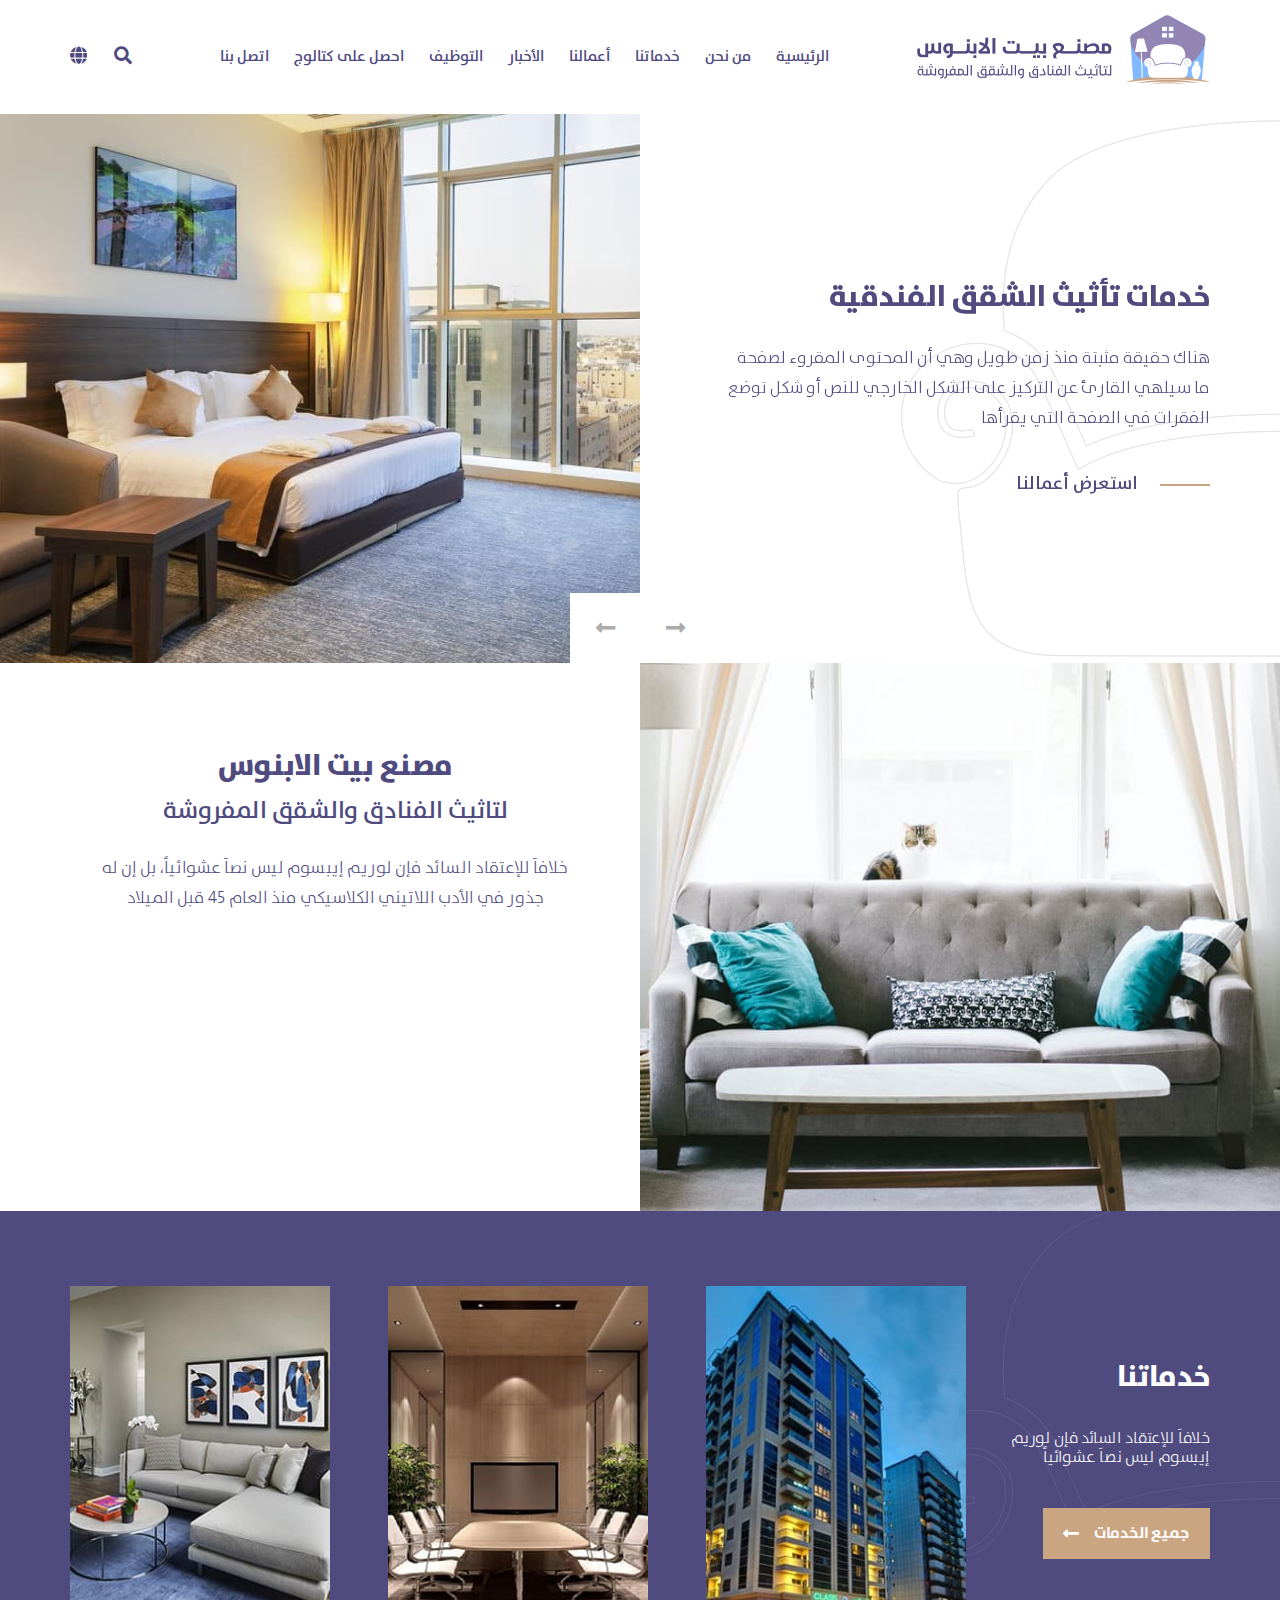
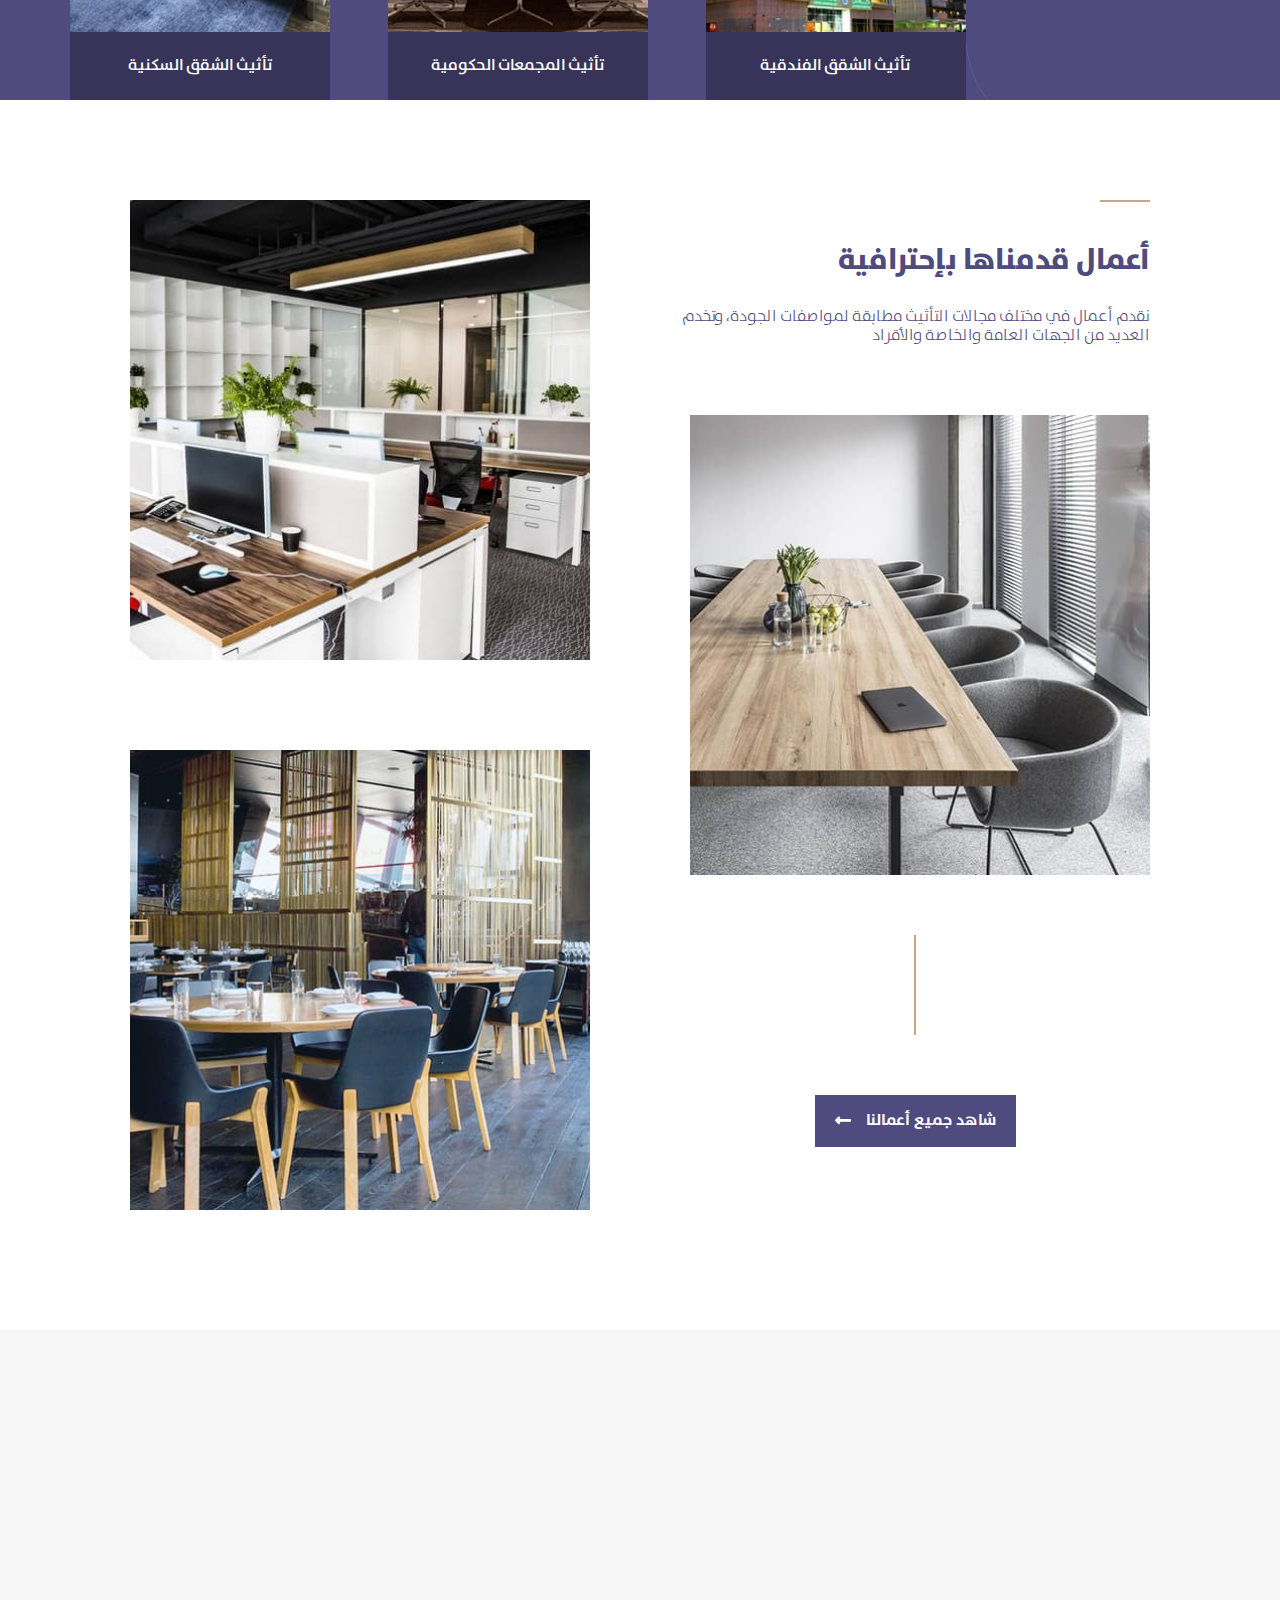
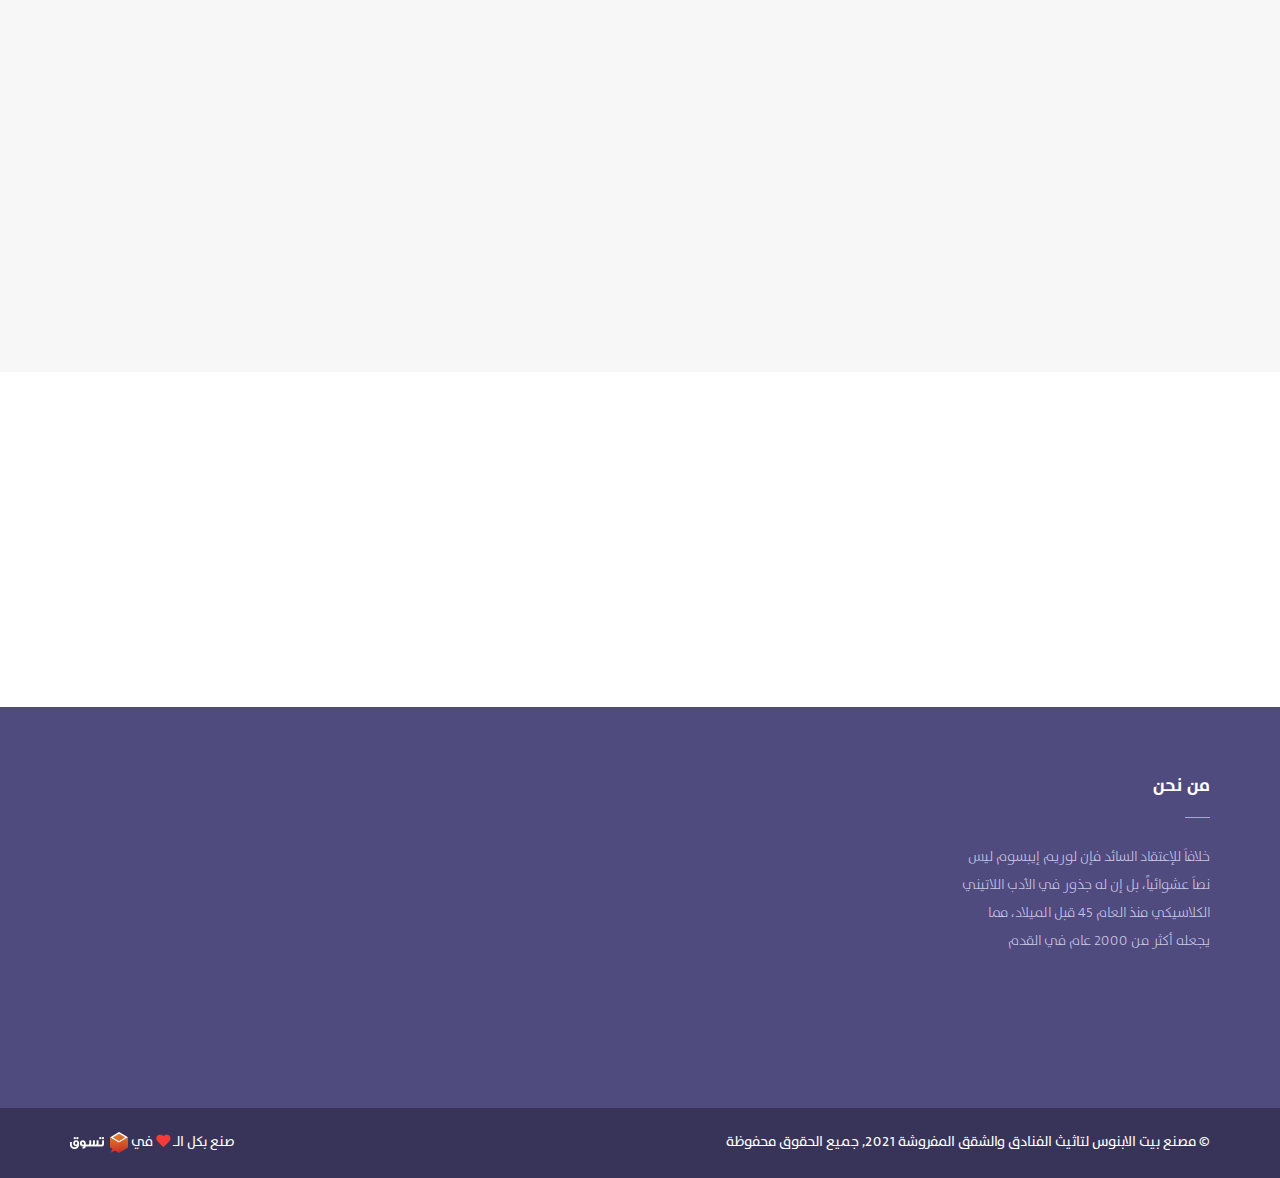
<file: index.html>
<!DOCTYPE html>
<html lang="ar" dir="rtl">
  <head>
    <meta charset="UTF-8" />
    <meta name="viewport" content="width=device-width, initial-scale=1.0" />
    <link rel="stylesheet" href="./css/vendor/all.min.css" />
    <link rel="stylesheet" href="./css/vendor/linear.css" />
    <link rel="stylesheet" href="./css/vendor/bootstrap.min.css" />
    <link rel="stylesheet" href="./css/vendor/bootstrap-rtl.min.css" />
    <link rel="stylesheet" href="./css/vendor/aos.css" />
    <link rel="stylesheet" href="./css/vendor/swiper-bundle.css" />
    <link rel="stylesheet" href="./css/main.css" />
    <link rel="shortcut icon" href="./images/favicon.png" />
    <title>مصنع بيت الابنوس</title>
  </head>

  <body class="overflow">
    <div class="pre-loader">
      <div class="content">
        <div class="wrapper">
          <div class="circle"></div>
          <div class="circle"></div>
          <div class="circle"></div>
          <div class="shadow"></div>
          <div class="shadow"></div>
          <div class="shadow"></div>
        </div>
        <span>جارى التحميل</span>
      </div>
    </div>

    <nav>
      <div class="container">
        <div class="nav-bottom">
          <div class="nav-logo">
            <a href="#"><img src="./images/logo.png" alt=".." /></a>
          </div>
          <div class="nava" id="nava">
            <div class="nava-content">
              <div class="nava-head">
                <div class="nava-close" id="close-nava">
                  <span class="lnr lnr-cross"></span>
                </div>
              </div>
              <ul>
                <li><a href="#"> الرئيسية</a></li>
                <li><a href="#"> من نحن</a></li>
                <li class="top-setting sm-slide slide">
                  <a class="setting-anchor drop">
                    خدماتنا <i class="fas fa-chevron-down down"></i>
                  </a>
                  <ul class="top-dropDown">
                    <li><a href="#">خدمات 1</a></li>
                    <li><a href="#">خدمات 2</a></li>
                    <li><a href="#">خدمات 3</a></li>
                    <li><a href="#">خدمات 4</a></li>
                  </ul>
                </li>
                <li><a href="#"> أعمالنا</a></li>
                <li><a href="#"> الأخبار</a></li>
                <li><a href="#"> التوظيف</a></li>
                <li><a href="#"> احصل على كتالوج </a></li>
                <li><a href="#"> اتصل بنا</a></li>
              </ul>
            </div>
          </div>
          <div class="nav-icons flex-center">
            <div class="nava-btn nav-icon" id="nava-icon">
              <div class="ico-btn">
                <i class="fas fa-bars"></i>
              </div>
            </div>
            <div class="search-btn nav-icon" id="search-btn">
              <div class="ico-btn">
                <i class="fas fa-search"></i>
              </div>
            </div>
            <div class="top-setting nav-lang nav-icon">
              <span class="setting-anchor ico-btn">
                <i class="fas fa-globe"></i>
              </span>
              <ul class="top-dropDown">
                <li>
                  <a href="./index.html" class="drop-link fixall">العربية</a>
                </li>
                <li>
                  <a href="./index-en.html" class="drop-link fixall">
                    English</a
                  >
                </li>
              </ul>
            </div>
          </div>
        </div>
      </div>
    </nav>

    <div class="search-form" id="search-form">
      <div class="close-search" id="close-search">
        <span class="lnr lnr-cross"></span>
      </div>
      <div class="search">
        <div class="search-content">
          <form action="#">
            <div class="input-form">
              <input type="text" placeholder="ابحث عن ما تريد..." />
              <button class="search-btn flex-center">
                <i class="fas fa-search"></i>
              </button>
            </div>
          </form>
        </div>
      </div>
    </div>

    <header>
      <div class="swiper-container">
        <div class="swiper-wrapper">
          <div class="swiper-slide">
            <div class="head">
              <div class="head-content">
                <div class="head-txt">
                  <h2>خدمات تأثيث الشقق الفندقية</h2>
                  <p>
                    هناك حقيقة مثبتة منذ زمن طويل وهي أن المحتوى المقروء لصفحة
                    ما سيلهي القارئ عن التركيز على الشكل الخارجي للنص أو شكل
                    توضع الفقرات في الصفحة التي يقرأها
                  </p>
                  <a href="#">استعرض أعمالنا</a>
                </div>
              </div>
              <div class="head-img">
                <img src="./images/header/header.jpg" alt=".." />
              </div>
            </div>
          </div>
          <div class="swiper-slide">
            <div class="head">
              <div class="head-content">
                <div class="head-txt">
                  <h2>خدمات تأثيث الشقق الفندقية</h2>
                  <p>
                    هناك حقيقة مثبتة منذ زمن طويل وهي أن المحتوى المقروء لصفحة
                    ما سيلهي القارئ عن التركيز على الشكل الخارجي للنص أو شكل
                    توضع الفقرات في الصفحة التي يقرأها
                  </p>
                  <a href="#">استعرض أعمالنا</a>
                </div>
              </div>
              <div class="head-img">
                <img src="./images/banners/1.jpg" alt=".." />
              </div>
            </div>
          </div>
          <div class="swiper-slide">
            <div class="head">
              <div class="head-content">
                <div class="head-txt">
                  <h2>خدمات تأثيث الشقق الفندقية</h2>
                  <p>
                    هناك حقيقة مثبتة منذ زمن طويل وهي أن المحتوى المقروء لصفحة
                    ما سيلهي القارئ عن التركيز على الشكل الخارجي للنص أو شكل
                    توضع الفقرات في الصفحة التي يقرأها
                  </p>
                  <a href="#">استعرض أعمالنا</a>
                </div>
              </div>
              <div class="head-img">
                <img src="./images/header/header.jpg" alt=".." />
              </div>
            </div>
          </div>
          <div class="swiper-slide">
            <div class="head">
              <div class="head-content">
                <div class="head-txt">
                  <h2>خدمات تأثيث الشقق الفندقية</h2>
                  <p>
                    هناك حقيقة مثبتة منذ زمن طويل وهي أن المحتوى المقروء لصفحة
                    ما سيلهي القارئ عن التركيز على الشكل الخارجي للنص أو شكل
                    توضع الفقرات في الصفحة التي يقرأها
                  </p>
                  <a href="#">استعرض أعمالنا</a>
                </div>
              </div>
              <div class="head-img">
                <img src="./images/banners/1.jpg" alt=".." />
              </div>
            </div>
          </div>
        </div>

        <div class="swiper-pagination"></div>

        <div class="swiper-btns">
          <div class="swiper-button-prev"></div>
          <div class="swiper-button-next"></div>
        </div>
      </div>
    </header>

    <section class="about">
      <div class="about-content">
        <div class="about-img">
          <img src="./images/banners/1.jpg" alt=".." />
        </div>
        <div class="about-txt">
          <div class="txt-inside">
            <h1>مصنع بيت الابنوس</h1>
            <h2>لتاثيث الفنادق والشقق المفروشة</h2>
            <p>
              خلافاَ للإعتقاد السائد فإن لوريم إيبسوم ليس نصاَ عشوائياً، بل إن
              له جذور في الأدب اللاتيني الكلاسيكي منذ العام 45 قبل الميلاد
            </p>
            <div class="txt-numbers" id="counter" data-aos="fade-left">
              <div class="number">
                <div class="ico">
                  <i class="fas fa-briefcase"></i>
                </div>
                <div class="num">
                  +<span class="counter-value" data-count="10">0</span>
                </div>
                <div class="head">سنوات الخبرة</div>
              </div>
              <div class="number">
                <div class="ico">
                  <i class="fas fa-chart-line"></i>
                </div>
                <div class="num">
                  +<span class="counter-value" data-count="400">0</span>
                </div>
                <div class="head">مشروعات مكتملة</div>
              </div>
              <div class="number">
                <div class="ico">
                  <i class="fas fa-users"></i>
                </div>
                <div class="num">
                  +<span class="counter-value" data-count="200">0</span>
                </div>
                <div class="head">عملاء راضيين</div>
              </div>
            </div>
          </div>
        </div>
      </div>
    </section>

    <section class="services">
      <div class="container">
        <div class="services-content">
          <div class="head">
            <h3>خدماتنا</h3>
            <p>خلافاَ للإعتقاد السائد فإن لوريم إيبسوم ليس نصاَ عشوائياً</p>
            <a href="#" class="s-btn">جميع الخدمات </a>
          </div>
          <div class="swiper-container-here">
            <div class="services-content swiper-wrapper-here">
              <div class="swiper-slide-here">
                <div class="service">
                  <a href="#">
                    <div class="service-img">
                      <img src="./images/banners/2.jpg" alt=".." />
                      <div class="shadow flex-center">
                        <i class="fas fa-plus-circle"></i>
                      </div>
                    </div>
                    <div class="service-head">
                      <h4>تأثيث الشقق الفندقية</h4>
                    </div>
                  </a>
                </div>
              </div>
              <div class="swiper-slide-here">
                <div class="service">
                  <a href="#">
                    <div class="service-img">
                      <img src="./images/banners/3.jpg" alt=".." />
                      <div class="shadow flex-center">
                        <i class="fas fa-plus-circle"></i>
                      </div>
                    </div>
                    <div class="service-head">
                      <h4>تأثيث المجمعات الحكومية</h4>
                    </div>
                  </a>
                </div>
              </div>
              <div class="swiper-slide-here">
                <div class="service">
                  <a href="#">
                    <div class="service-img">
                      <img src="./images/banners/4.jpg" alt=".." />
                      <div class="shadow flex-center">
                        <i class="fas fa-plus-circle"></i>
                      </div>
                    </div>
                    <div class="service-head">
                      <h4>تأثيث الشقق السكنية</h4>
                    </div>
                  </a>
                </div>
              </div>
            </div>

            <div class="swiper-pagination"></div>
          </div>
        </div>
      </div>
    </section>

    <section class="projects">
      <div class="container">
        <div class="projects-content">
          <div class="projects-head">
            <div class="line1"></div>
            <h3>أعمال قدمناها بإحترافية</h3>
            <p>
              نقدم أعمال في مختلف مجالات التأثيث مطابقة لمواصفات الجودة، وتخدم
              العديد من الجهات العامة والخاصة والأقراد
            </p>
            <div id="moveback">
              <div id="movingProject" class="project swiper-slide-here">
                <a href="#">
                  <img src="./images/banners/5.jpg" alt=".." />
                  <div class="project-txt flex-center">
                    <h4>اسم مشروع تجريبي</h4>
                    <h6>تأثيث المكاتب</h6>
                  </div>
                </a>
              </div>
            </div>
            <div class="line2"></div>
            <a href="#" class="s-btn">شاهد جميع أعمالنا </a>
          </div>
          <div class="swiper-container-here">
            <div class="projects-body swiper-wrapper-here" id="moveProjectHere">
              <div class="project swiper-slide-here">
                <a href="#">
                  <img src="./images/banners/6.jpg" alt=".." />
                  <div class="project-txt flex-center">
                    <h4>اسم مشروع تجريبي</h4>
                    <h6>تأثيث المكاتب</h6>
                  </div>
                </a>
              </div>
              <div class="project swiper-slide-here">
                <a href="#">
                  <img src="./images/banners/7.jpg" alt=".." />
                  <div class="project-txt flex-center">
                    <h4>اسم مشروع تجريبي</h4>
                    <h6>تأثيث المكاتب</h6>
                  </div>
                </a>
              </div>
            </div>

            <div class="swiper-pagination"></div>
          </div>
        </div>
      </div>
    </section>

    <section class="news">
      <div class="container">
        <div class="news-head s-head" data-aos="fade-in">
          <h3>آخر الأخبار</h3>
          <a href="#">عرض المزيد</a>
        </div>
        <div class="swiper-container-here">
          <div class="news-content swiper-wrapper-here">
            <div
              class="news-item swiper-slide-here"
              data-aos="fade-down"
              data-aos-delay="0"
            >
              <div class="news-img">
                <a href="#">
                  <img src="./images/news/1.jpg" alt=".." />
                  <div class="shadow flex-center">
                    <i class="fas fa-plus-circle"></i>
                  </div>
                </a>
              </div>
              <div class="news-body">
                <h3>
                  <a href="#"> لوريم ايبسوم ليس نصا عشوائيا </a>
                </h3>
                <p>
                  خلافاَ للإعتقاد السائد فإن إيبسوم ليس نصاَ عشوائياً، بل إن له
                  جذور في الأدب اللاتيني الكلاسيكي منذ العام 45 قبل الميلاد
                </p>
                <a class="s-btn" href="#">عرض المزيد</a>
              </div>
            </div>
            <div
              class="news-item swiper-slide-here"
              data-aos="fade-down"
              data-aos-delay="300"
            >
              <div class="news-img">
                <a href="#">
                  <img src="./images/news/2.jpg" alt=".." />
                  <div class="shadow flex-center">
                    <i class="fas fa-plus-circle"></i>
                  </div>
                </a>
              </div>
              <div class="news-body">
                <h3>
                  <a href="#"> لوريم ايبسوم ليس نصا عشوائيا </a>
                </h3>
                <p>
                  خلافاَ للإعتقاد السائد فإن إيبسوم ليس نصاَ عشوائياً، بل إن له
                  جذور في الأدب اللاتيني الكلاسيكي منذ العام 45 قبل الميلاد
                </p>
                <a class="s-btn" href="#">عرض المزيد</a>
              </div>
            </div>
            <div
              class="news-item swiper-slide-here"
              data-aos="fade-down"
              data-aos-delay="600"
            >
              <div class="news-img">
                <a href="#">
                  <img src="./images/news/3.jpg" alt=".." />
                  <div class="shadow flex-center">
                    <i class="fas fa-plus-circle"></i>
                  </div>
                </a>
              </div>
              <div class="news-body">
                <h3>
                  <a href="#"> لوريم ايبسوم ليس نصا عشوائيا </a>
                </h3>
                <p>
                  خلافاَ للإعتقاد السائد فإن إيبسوم ليس نصاَ عشوائياً، بل إن له
                  جذور في الأدب اللاتيني الكلاسيكي منذ العام 45 قبل الميلاد
                </p>
                <a class="s-btn" href="#">عرض المزيد</a>
              </div>
            </div>
          </div>

          <div class="swiper-pagination"></div>
        </div>
      </div>
    </section>

    <section class="map">
      <iframe
        src="https://maps.google.com/maps?q=Riyadh&z=15&output=embed"
        width="360"
        height="270"
        frameborder="0"
        style="border: 0"
      ></iframe>
    </section>

    <footer>
      <div class="container">
        <div class="footer-top">
          <div class="footer-logo">
            <div class="head">
              <h4>من نحن</h4>
            </div>
            <p>
              خلافاَ للإعتقاد السائد فإن لوريم إيبسوم ليس نصاَ عشوائياً، بل إن
              له جذور في الأدب اللاتيني الكلاسيكي منذ العام 45 قبل الميلاد، مما
              يجعله أكثر من 2000 عام في القدم
            </p>
          </div>
          <div
            class="info footer-list"
            data-aos="fade-left"
            data-aos-delay="0"
            data-target="#collapse1"
            aria-expanded="false"
            aria-controls="collapse1"
          >
            <div class="head">
              <h4>خدماتنا <span class="lnr lnr-chevron-down"></span></h4>
            </div>
            <ul id="collapse1">
              <div class="s-list">
                <li><a href="#">تأثيث الشقق الفندقية</a></li>
                <li><a href="#">تأثيث المجمعات الحكومية</a></li>
                <li><a href="#">تأثيث الشقق السكنية</a></li>
                <li><a href="#">تأثيث الشاليهات والإستراحات</a></li>
                <li><a href="#">تأثيث المكاتب</a></li>
                <li><a href="#">تأثيث المطاعم</a></li>
              </div>
            </ul>
          </div>
          <div
            class="cust footer-list"
            data-aos="fade-left"
            data-aos-delay="600"
            data-target="#collapse3"
            aria-expanded="false"
            aria-controls="collapse3"
          >
            <div class="head">
              <h4>روابط سريعة <span class="lnr lnr-chevron-down"></span></h4>
            </div>
            <ul id="collapse3">
              <li><a href="#">من نحن</a></li>
              <li><a href="#">الأخبار</a></li>
              <li><a href="#">التوظيف</a></li>
              <li><a href="#">اتصل بنا</a></li>
            </ul>
          </div>
          <div
            class="adds footer-list"
            data-aos="fade-left"
            data-aos-delay="300"
            data-target="#collapse2"
            aria-expanded="false"
            aria-controls="collapse2"
          >
            <div class="head">
              <h4>اضافات <span class="lnr lnr-chevron-down"></span></h4>
            </div>
            <ul id="collapse2">
              <li>
                <a href="tel:0559909054"
                  ><span class="s-title">الجوال : </span>0559909054
                </a>
              </li>
              <li>
                <a href="mailto: info@ebony-house.com">
                  <span class="s-title">البريد الإلكتروني : </span>
                  info@ebony-house.com
                </a>
              </li>
              <li>
                <a href="#"
                  ><span class="s-title">العنوان : </span> الرياض - المملكة
                  العربية السعودية</a
                >
              </li>
              <li>
                <a href="#"><span class="s-title">س.ت : </span> 1010664154</a>
              </li>
              <div class="social flex-center">
                <div class="social-icon whats">
                  <a class="flex-center" href="#">
                    <i class="fab fa-linkedin-in"></i>
                  </a>
                </div>
                <div class="social-icon snap">
                  <a class="flex-center" href="#">
                    <i class="fab fa-snapchat-ghost"></i>
                  </a>
                </div>
                <div class="social-icon insta">
                  <a class="flex-center" href="#">
                    <i class="fab fa-instagram"></i>
                  </a>
                </div>
                <div class="social-icon twitter">
                  <a class="flex-center" href="#">
                    <i class="fab fa-twitter"></i>
                  </a>
                </div>
                <div class="social-icon facebook">
                  <a class="flex-center" href="#">
                    <i class="fab fa-facebook-f"></i>
                  </a>
                </div>
              </div>
            </ul>
          </div>
        </div>
      </div>
      <div class="credit">
        <div class="container">
          <div class="credit-containe">
            <p>
              &copy; مصنع بيت الابنوس لتاثيث الفنادق والشقق المفروشة 2021, جميع
              الحقوق محفوظة
            </p>
            <p>
              صنع بكل الـ <i class="fas fa-heart"></i> في
              <a href="https://tasawk.com.sa/" target="_blank"
                ><img src="./images/icons/footer.png" alt=".."
              /></a>
            </p>
          </div>
        </div>
      </div>
    </footer>

    <div
      id="up"
      class="up flex-center"
      onclick="window.scroll({top: 0,behavior: 'smooth'});"
    >
      <span class="lnr lnr-chevron-up"></span>
    </div>

    <script src="./js/vendor/jquery.min.js"></script>
    <script src="./js/vendor/bootstrap.min.js"></script>
    <script src="./js/vendor/swiper-bundle.js"></script>
    <script src="./js/vendor/aos.js"></script>
    <script src="./js/main.js"></script>
  </body>
</html>
</file>
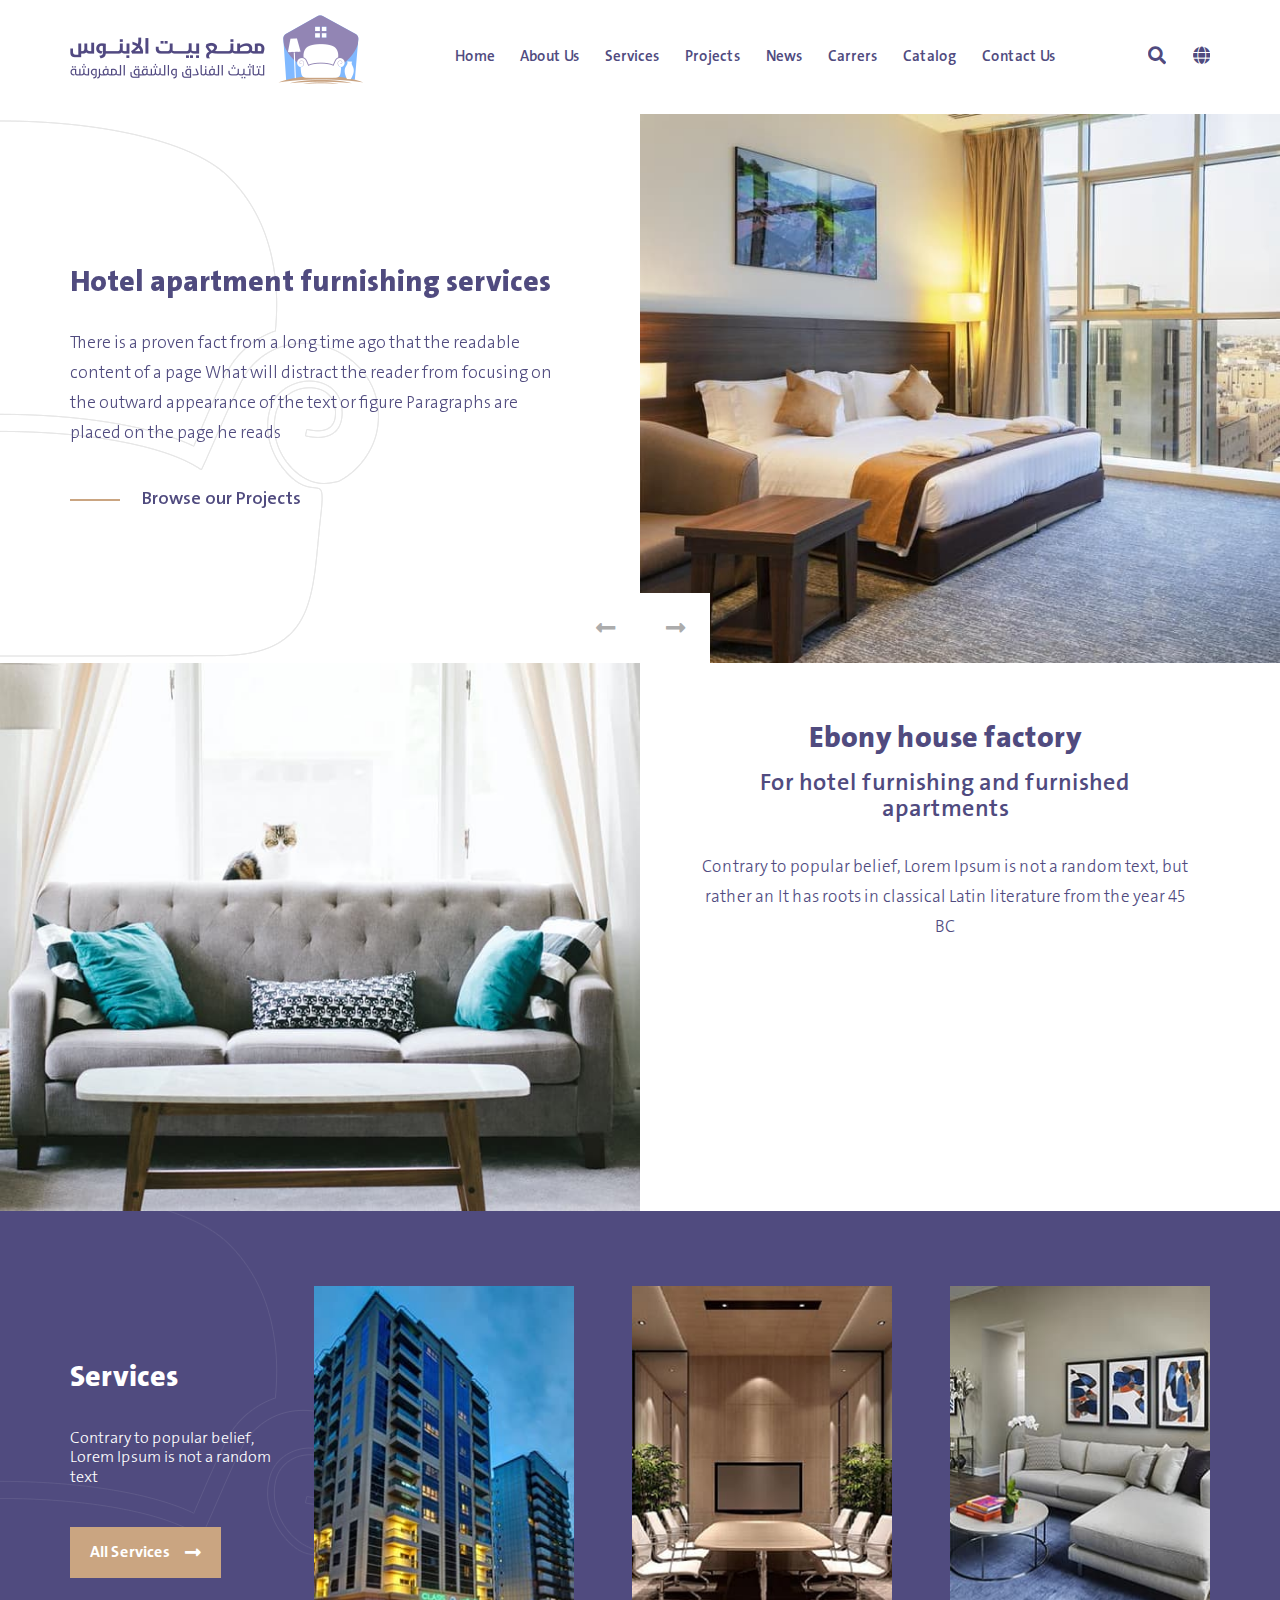
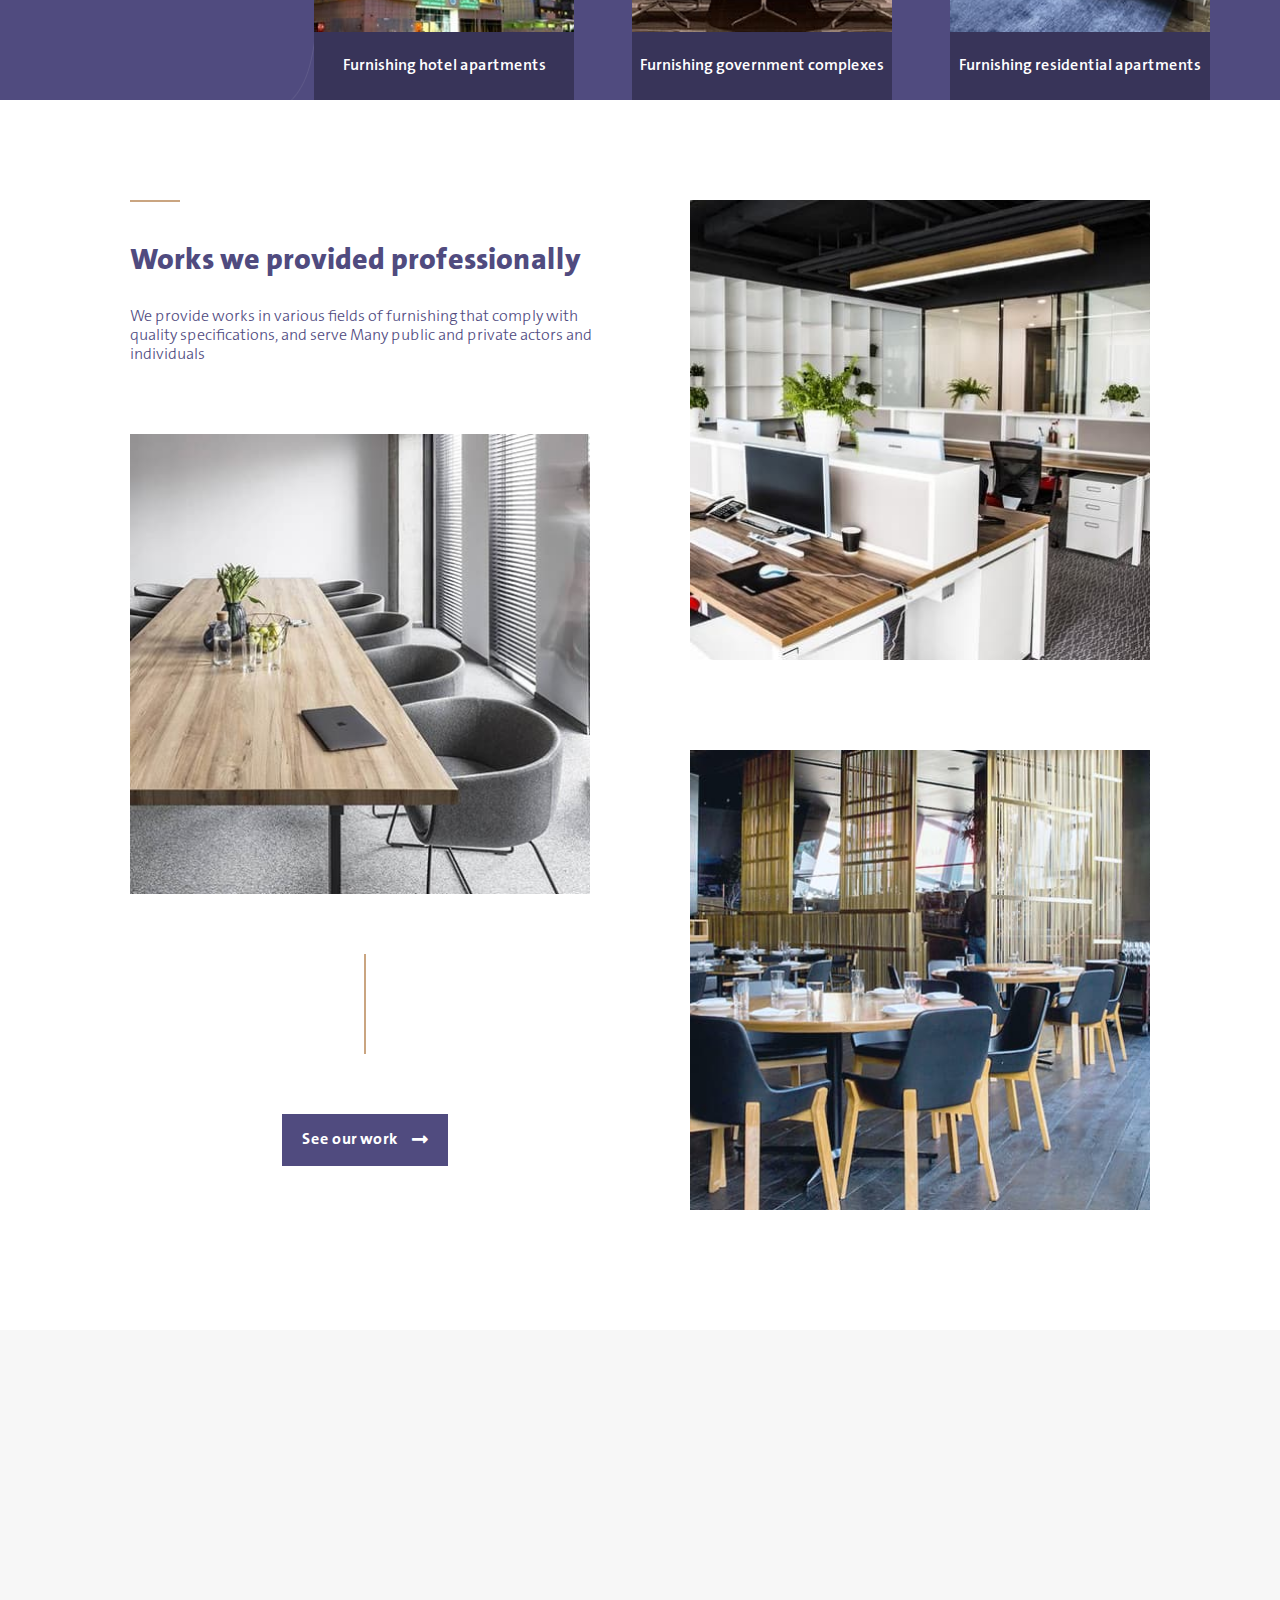
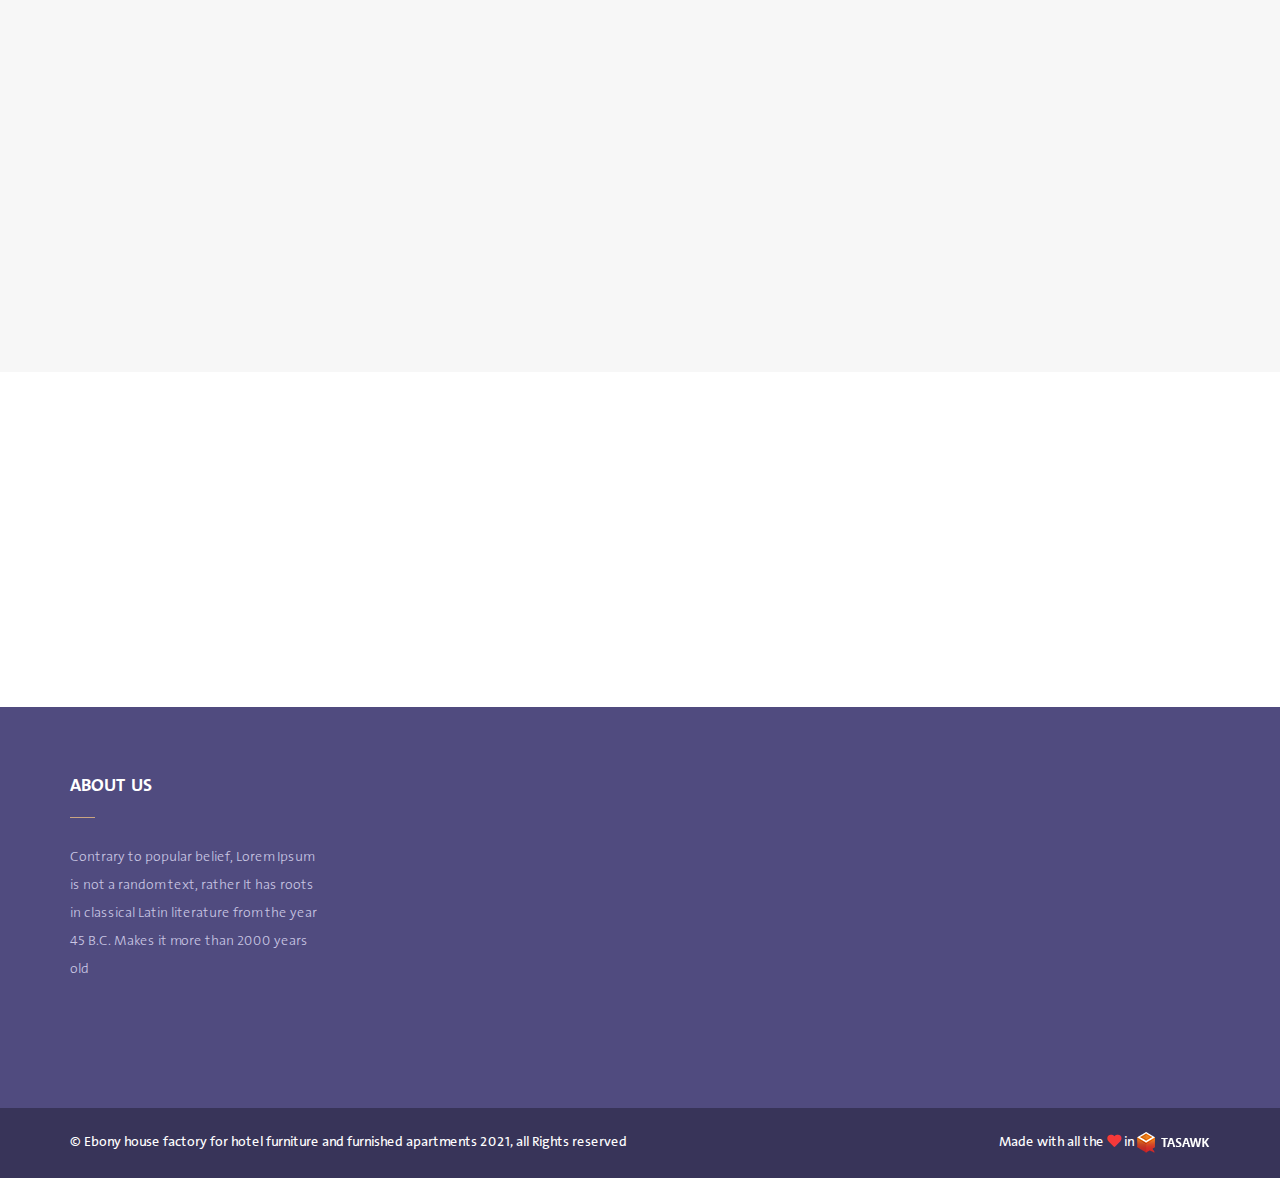
<file: index-en.html>
<!DOCTYPE html>
<html lang="en" dir="ltr">
  <head>
    <meta charset="UTF-8" />
    <meta name="viewport" content="width=device-width, initial-scale=1.0" />
    <link rel="stylesheet" href="./css/vendor/all.min.css" />
    <link rel="stylesheet" href="./css/vendor/linear.css" />
    <link rel="stylesheet" href="./css/vendor/bootstrap.min.css" />
    <link rel="stylesheet" href="./css/vendor/aos.css" />
    <link rel="stylesheet" href="./css/vendor/swiper-bundle.css" />
    <link rel="stylesheet" href="./css/main.css" />
    <link rel="shortcut icon" href="./images/favicon.png" />
    <title>Ebony House</title>
  </head>

  <body class="overflow">
    <div class="pre-loader">
      <div class="content">
        <div class="wrapper">
          <div class="circle"></div>
          <div class="circle"></div>
          <div class="circle"></div>
          <div class="shadow"></div>
          <div class="shadow"></div>
          <div class="shadow"></div>
        </div>
        <span>Loading</span>
      </div>
    </div>

    <nav>
      <div class="container">
        <div class="nav-bottom">
          <div class="nav-logo">
            <a href="#"><img src="./images/logo.png" alt=".." /></a>
          </div>
          <div class="nava" id="nava">
            <div class="nava-content">
              <div class="nava-head">
                <div class="nava-close" id="close-nava">
                  <span class="lnr lnr-cross"></span>
                </div>
              </div>
              <ul>
                <li><a href="#"> Home</a></li>
                <li><a href="#"> About us</a></li>
                <li class="top-setting sm-slide slide">
                  <a class="setting-anchor drop">
                    Services <i class="fas fa-chevron-down down"></i>
                  </a>
                  <ul class="top-dropDown">
                    <li><a href="#">Service 1</a></li>
                    <li><a href="#">Service 2</a></li>
                    <li><a href="#">Service 3</a></li>
                    <li><a href="#">Service 4</a></li>
                  </ul>
                </li>
                <li><a href="#"> Projects</a></li>
                <li><a href="#"> News</a></li>
                <li><a href="#"> Carrers</a></li>
                <li><a href="#"> Catalog </a></li>
                <li><a href="#"> Contact us</a></li>
              </ul>
            </div>
          </div>
          <div class="nav-icons flex-center">
            <div class="nava-btn nav-icon" id="nava-icon">
              <div class="ico-btn">
                <i class="fas fa-bars"></i>
              </div>
            </div>
            <div class="search-btn nav-icon" id="search-btn">
              <div class="ico-btn">
                <i class="fas fa-search"></i>
              </div>
            </div>
            <div class="top-setting nav-lang nav-icon">
              <span class="setting-anchor ico-btn">
                <i class="fas fa-globe"></i>
              </span>
              <ul class="top-dropDown">
                <li>
                  <a href="./index.html" class="drop-link fixall">العربية</a>
                </li>
                <li>
                  <a href="./index-en.html" class="drop-link fixall">
                    English</a
                  >
                </li>
              </ul>
            </div>
          </div>
        </div>
      </div>
    </nav>

    <div class="search-form" id="search-form">
      <div class="close-search" id="close-search">
        <span class="lnr lnr-cross"></span>
      </div>
      <div class="search">
        <div class="search-content">
          <form action="#">
            <div class="input-form">
              <input type="text" placeholder="Search..." />
              <button class="search-btn flex-center">
                <i class="fas fa-search"></i>
              </button>
            </div>
          </form>
        </div>
      </div>
    </div>

    <header>
      <div class="swiper-container">
        <div class="swiper-wrapper">
          <div class="swiper-slide">
            <div class="head">
              <div class="head-content">
                <div class="head-txt">
                  <h2>Hotel apartment furnishing services</h2>
                  <p>
                    There is a proven fact from a long time ago that the
                    readable content of a page What will distract the reader
                    from focusing on the outward appearance of the text or
                    figure Paragraphs are placed on the page he reads
                  </p>
                  <a href="#">Browse our Projects</a>
                </div>
              </div>
              <div class="head-img">
                <img src="./images/header/header.jpg" alt=".." />
              </div>
            </div>
          </div>
          <div class="swiper-slide">
            <div class="head">
              <div class="head-content">
                <div class="head-txt">
                  <h2>Hotel apartment furnishing services</h2>
                  <p>
                    There is a proven fact from a long time ago that the
                    readable content of a page What will distract the reader
                    from focusing on the outward appearance of the text or
                    figure Paragraphs are placed on the page he reads
                  </p>
                  <a href="#">Browse our Projects</a>
                </div>
              </div>
              <div class="head-img">
                <img src="./images/banners/1.jpg" alt=".." />
              </div>
            </div>
          </div>
          <div class="swiper-slide">
            <div class="head">
              <div class="head-content">
                <div class="head-txt">
                  <h2>Hotel apartment furnishing services</h2>
                  <p>
                    There is a proven fact from a long time ago that the
                    readable content of a page What will distract the reader
                    from focusing on the outward appearance of the text or
                    figure Paragraphs are placed on the page he reads
                  </p>
                  <a href="#">Browse our Projects</a>
                </div>
              </div>
              <div class="head-img">
                <img src="./images/header/header.jpg" alt=".." />
              </div>
            </div>
          </div>
          <div class="swiper-slide">
            <div class="head">
              <div class="head-content">
                <div class="head-txt">
                  <h2>Hotel apartment furnishing services</h2>
                  <p>
                    There is a proven fact from a long time ago that the
                    readable content of a page What will distract the reader
                    from focusing on the outward appearance of the text or
                    figure Paragraphs are placed on the page he reads
                  </p>
                  <a href="#">Browse our Projects</a>
                </div>
              </div>
              <div class="head-img">
                <img src="./images/banners/1.jpg" alt=".." />
              </div>
            </div>
          </div>
        </div>

        <div class="swiper-pagination"></div>

        <div class="swiper-btns">
          <div class="swiper-button-prev"></div>
          <div class="swiper-button-next"></div>
        </div>
      </div>
    </header>

    <section class="about">
      <div class="about-content">
        <div class="about-img">
          <img src="./images/banners/1.jpg" alt=".." />
        </div>
        <div class="about-txt">
          <div class="txt-inside">
            <h1>Ebony house factory</h1>
            <h2>For hotel furnishing and furnished apartments</h2>
            <p>
              Contrary to popular belief, Lorem Ipsum is not a random text, but
              rather an It has roots in classical Latin literature from the year
              45 BC
            </p>
            <div class="txt-numbers" id="counter" data-aos="fade-left">
              <div class="number">
                <div class="ico">
                  <i class="fas fa-briefcase"></i>
                </div>
                <div class="num">
                  +<span class="counter-value" data-count="10">0</span>
                </div>
                <div class="head">Years of Experience</div>
              </div>
              <div class="number">
                <div class="ico">
                  <i class="fas fa-chart-line"></i>
                </div>
                <div class="num">
                  +<span class="counter-value" data-count="400">0</span>
                </div>
                <div class="head">Completed projects</div>
              </div>
              <div class="number">
                <div class="ico">
                  <i class="fas fa-users"></i>
                </div>
                <div class="num">
                  +<span class="counter-value" data-count="200">0</span>
                </div>
                <div class="head">Satisfied clients</div>
              </div>
            </div>
          </div>
        </div>
      </div>
    </section>

    <section class="services">
      <div class="container">
        <div class="services-content">
          <div class="head">
            <h3>Services</h3>
            <p>Contrary to popular belief, Lorem Ipsum is not a random text</p>
            <a href="#" class="s-btn">All Services </a>
          </div>
          <div class="swiper-container-here">
            <div class="services-content swiper-wrapper-here">
              <div class="swiper-slide-here">
                <div class="service">
                  <a href="#">
                    <div class="service-img">
                      <img src="./images/banners/2.jpg" alt=".." />
                      <div class="shadow flex-center">
                        <i class="fas fa-plus-circle"></i>
                      </div>
                    </div>
                    <div class="service-head">
                      <h4>Furnishing hotel apartments</h4>
                    </div>
                  </a>
                </div>
              </div>
              <div class="swiper-slide-here">
                <div class="service">
                  <a href="#">
                    <div class="service-img">
                      <img src="./images/banners/3.jpg" alt=".." />
                      <div class="shadow flex-center">
                        <i class="fas fa-plus-circle"></i>
                      </div>
                    </div>
                    <div class="service-head">
                      <h4>Furnishing government complexes</h4>
                    </div>
                  </a>
                </div>
              </div>
              <div class="swiper-slide-here">
                <div class="service">
                  <a href="#">
                    <div class="service-img">
                      <img src="./images/banners/4.jpg" alt=".." />
                      <div class="shadow flex-center">
                        <i class="fas fa-plus-circle"></i>
                      </div>
                    </div>
                    <div class="service-head">
                      <h4>Furnishing residential apartments</h4>
                    </div>
                  </a>
                </div>
              </div>
            </div>

            <div class="swiper-pagination"></div>
          </div>
        </div>
      </div>
    </section>

    <section class="projects">
      <div class="container">
        <div class="projects-content">
          <div class="projects-head">
            <div class="line1"></div>
            <h3>Works we provided professionally</h3>
            <p>
              We provide works in various fields of furnishing that comply with
              quality specifications, and serve Many public and private actors
              and individuals
            </p>
            <div id="moveback">
              <div id="movingProject" class="project swiper-slide-here">
                <a href="#">
                  <img src="./images/banners/5.jpg" alt=".." />
                  <div class="project-txt flex-center">
                    <h4>Project Name</h4>
                    <h6>Office furnishing</h6>
                  </div>
                </a>
              </div>
            </div>
            <div class="line2"></div>
            <a href="#" class="s-btn">See our work </a>
          </div>
          <div class="swiper-container-here">
            <div class="projects-body swiper-wrapper-here" id="moveProjectHere">
              <div class="project swiper-slide-here">
                <a href="#">
                  <img src="./images/banners/6.jpg" alt=".." />
                  <div class="project-txt flex-center">
                    <h4>Project Name</h4>
                    <h6>Office furnishing</h6>
                  </div>
                </a>
              </div>
              <div class="project swiper-slide-here">
                <a href="#">
                  <img src="./images/banners/7.jpg" alt=".." />
                  <div class="project-txt flex-center">
                    <h4>Project Name</h4>
                    <h6>Office furnishing</h6>
                  </div>
                </a>
              </div>
            </div>

            <div class="swiper-pagination"></div>
          </div>
        </div>
      </div>
    </section>

    <section class="news">
      <div class="container">
        <div class="news-head s-head" data-aos="fade-in">
          <h3>News</h3>
          <a href="#">Show more</a>
        </div>
        <div class="swiper-container-here">
          <div class="news-content swiper-wrapper-here">
            <div
              class="news-item swiper-slide-here"
              data-aos="fade-down"
              data-aos-delay="0"
            >
              <div class="news-img">
                <a href="#">
                  <img src="./images/news/1.jpg" alt=".." />
                  <div class="shadow flex-center">
                    <i class="fas fa-plus-circle"></i>
                  </div>
                </a>
              </div>
              <div class="news-body">
                <h3>
                  <a href="#"> Lorem Ipsum is not a random text</a>
                </h3>
                <p>
                  Contrary to popular belief, Ipsum is not a random text.
                  Rather, it has Roots in classical Latin literature from the
                  year 45 BC
                </p>
                <a class="s-btn" href="#">Show more</a>
              </div>
            </div>
            <div
              class="news-item swiper-slide-here"
              data-aos="fade-down"
              data-aos-delay="300"
            >
              <div class="news-img">
                <a href="#">
                  <img src="./images/news/2.jpg" alt=".." />
                  <div class="shadow flex-center">
                    <i class="fas fa-plus-circle"></i>
                  </div>
                </a>
              </div>
              <div class="news-body">
                <h3>
                  <a href="#"> Lorem Ipsum is not a random text</a>
                </h3>
                <p>
                  Contrary to popular belief, Ipsum is not a random text.
                  Rather, it has Roots in classical Latin literature from the
                  year 45 BC
                </p>
                <a class="s-btn" href="#">Show more</a>
              </div>
            </div>
            <div
              class="news-item swiper-slide-here"
              data-aos="fade-down"
              data-aos-delay="600"
            >
              <div class="news-img">
                <a href="#">
                  <img src="./images/news/3.jpg" alt=".." />
                  <div class="shadow flex-center">
                    <i class="fas fa-plus-circle"></i>
                  </div>
                </a>
              </div>
              <div class="news-body">
                <h3>
                  <a href="#"> Lorem Ipsum is not a random text</a>
                </h3>
                <p>
                  Contrary to popular belief, Ipsum is not a random text.
                  Rather, it has Roots in classical Latin literature from the
                  year 45 BC
                </p>
                <a class="s-btn" href="#">Show more</a>
              </div>
            </div>
          </div>

          <div class="swiper-pagination"></div>
        </div>
      </div>
    </section>

    <section class="map">
      <iframe
        src="https://maps.google.com/maps?q=Riyadh&z=15&output=embed"
        width="360"
        height="270"
        frameborder="0"
        style="border: 0"
      ></iframe>
    </section>

    <footer>
      <div class="container">
        <div class="footer-top">
          <div class="footer-logo">
            <div class="head">
              <h4>About us</h4>
            </div>
            <p>
              Contrary to popular belief, Lorem Ipsum is not a random text,
              rather It has roots in classical Latin literature from the year 45
              B.C. Makes it more than 2000 years old
            </p>
          </div>
          <div
            class="info footer-list"
            data-aos="fade-left"
            data-aos-delay="0"
            data-target="#collapse1"
            aria-expanded="false"
            aria-controls="collapse1"
          >
            <div class="head">
              <h4>Services <span class="lnr lnr-chevron-down"></span></h4>
            </div>
            <ul id="collapse1">
              <div class="s-list">
                <li><a href="#">Furnishing hotel apartments</a></li>
                <li><a href="#">Furnishing government complexes</a></li>
                <li><a href="#">Furnishing residential apartments</a></li>
                <li><a href="#">Furnishing chalets and restrooms</a></li>
                <li><a href="#">Office furnishing</a></li>
                <li><a href="#">Restaurant furnishing</a></li>
              </div>
            </ul>
          </div>
          <div
            class="cust footer-list"
            data-aos="fade-left"
            data-aos-delay="600"
            data-target="#collapse3"
            aria-expanded="false"
            aria-controls="collapse3"
          >
            <div class="head">
              <h4>Quick links <span class="lnr lnr-chevron-down"></span></h4>
            </div>
            <ul id="collapse3">
              <li><a href="#"> Who we are </a></li>
              <li><a href="#"> news </a></li>
              <li><a href="#"> recruitment </a></li>
              <li><a href="#"> Contact us </a></li>
            </ul>
          </div>
          <div
            class="adds footer-list"
            data-aos="fade-left"
            data-aos-delay="300"
            data-target="#collapse2"
            aria-expanded="false"
            aria-controls="collapse2"
          >
            <div class="head">
              <h4>Additions <span class="lnr lnr-chevron-down"></span></h4>
            </div>
            <ul id="collapse2">
              <li>
                <a href="tel:0559909054"
                  ><span class="s-title">Mobile : </span>0559909054
                </a>
              </li>
              <li>
                <a href="mailto: info@ebony-house.com">
                  <span class="s-title">Email : </span>
                  info@ebony-house.com
                </a>
              </li>
              <li>
                <a href="#"
                  ><span class="s-title"> Address: </span> Riyadh - Saudi
                  Arabia</a
                >
              </li>
              <li>
                <a href="#"><span class="s-title">s.t : </span> 1010664154</a>
              </li>
              <div class="social flex-center">
                <div class="social-icon whats">
                  <a class="flex-center" href="#">
                    <i class="fab fa-linkedin-in"></i>
                  </a>
                </div>
                <div class="social-icon snap">
                  <a class="flex-center" href="#">
                    <i class="fab fa-snapchat-ghost"></i>
                  </a>
                </div>
                <div class="social-icon insta">
                  <a class="flex-center" href="#">
                    <i class="fab fa-instagram"></i>
                  </a>
                </div>
                <div class="social-icon twitter">
                  <a class="flex-center" href="#">
                    <i class="fab fa-twitter"></i>
                  </a>
                </div>
                <div class="social-icon facebook">
                  <a class="flex-center" href="#">
                    <i class="fab fa-facebook-f"></i>
                  </a>
                </div>
              </div>
            </ul>
          </div>
        </div>
      </div>
      <div class="credit">
        <div class="container">
          <div class="credit-containe">
            <p>
              &copy; Ebony house factory for hotel furniture and furnished
              apartments 2021, all Rights reserved
            </p>
            <p>
              Made with all the <i class="fas fa-heart"> </i> in
              <a href="https://tasawk.com.sa/" target="_blank"
                ><img src="./images/icons/footer-en.png" alt=".."
              /></a>
            </p>
          </div>
        </div>
      </div>
    </footer>

    <div
      id="up"
      class="up flex-center"
      onclick="window.scroll({top: 0,behavior: 'smooth'});"
    >
      <span class="lnr lnr-chevron-up"></span>
    </div>

    <script src="./js/vendor/jquery.min.js"></script>
    <script src="./js/vendor/bootstrap.min.js"></script>
    <script src="./js/vendor/swiper-bundle.js"></script>
    <script src="./js/vendor/aos.js"></script>
    <script src="./js/main.js"></script>
  </body>
</html>
</file>
<file: css/vendor/linear.css>
@font-face {
	font-family: 'Linearicons-Free';
	src:url('fonts/Linearicons-Free.eot?w118d');
	src:url('fonts/Linearicons-Free.eot?#iefixw118d') format('embedded-opentype'),
		url('fonts/Linearicons-Free.woff2?w118d') format('woff2'),
		url('fonts/Linearicons-Free.woff?w118d') format('woff'),
		url('fonts/Linearicons-Free.ttf?w118d') format('truetype'),
		url('fonts/Linearicons-Free.svg?w118d#Linearicons-Free') format('svg');
	font-weight: normal;
	font-style: normal;
}

.lnr {
	font-family: 'Linearicons-Free';
	speak: none;
	font-style: normal;
	font-weight: normal;
	font-variant: normal;
	text-transform: none;
	line-height: 1;

	/* Better Font Rendering =========== */
	-webkit-font-smoothing: antialiased;
	-moz-osx-font-smoothing: grayscale;
}

.lnr-home:before {
	content: "\e800";
}
.lnr-apartment:before {
	content: "\e801";
}
.lnr-pencil:before {
	content: "\e802";
}
.lnr-magic-wand:before {
	content: "\e803";
}
.lnr-drop:before {
	content: "\e804";
}
.lnr-lighter:before {
	content: "\e805";
}
.lnr-poop:before {
	content: "\e806";
}
.lnr-sun:before {
	content: "\e807";
}
.lnr-moon:before {
	content: "\e808";
}
.lnr-cloud:before {
	content: "\e809";
}
.lnr-cloud-upload:before {
	content: "\e80a";
}
.lnr-cloud-download:before {
	content: "\e80b";
}
.lnr-cloud-sync:before {
	content: "\e80c";
}
.lnr-cloud-check:before {
	content: "\e80d";
}
.lnr-database:before {
	content: "\e80e";
}
.lnr-lock:before {
	content: "\e80f";
}
.lnr-cog:before {
	content: "\e810";
}
.lnr-trash:before {
	content: "\e811";
}
.lnr-dice:before {
	content: "\e812";
}
.lnr-heart:before {
	content: "\e813";
}
.lnr-star:before {
	content: "\e814";
}
.lnr-star-half:before {
	content: "\e815";
}
.lnr-star-empty:before {
	content: "\e816";
}
.lnr-flag:before {
	content: "\e817";
}
.lnr-envelope:before {
	content: "\e818";
}
.lnr-paperclip:before {
	content: "\e819";
}
.lnr-inbox:before {
	content: "\e81a";
}
.lnr-eye:before {
	content: "\e81b";
}
.lnr-printer:before {
	content: "\e81c";
}
.lnr-file-empty:before {
	content: "\e81d";
}
.lnr-file-add:before {
	content: "\e81e";
}
.lnr-enter:before {
	content: "\e81f";
}
.lnr-exit:before {
	content: "\e820";
}
.lnr-graduation-hat:before {
	content: "\e821";
}
.lnr-license:before {
	content: "\e822";
}
.lnr-music-note:before {
	content: "\e823";
}
.lnr-film-play:before {
	content: "\e824";
}
.lnr-camera-video:before {
	content: "\e825";
}
.lnr-camera:before {
	content: "\e826";
}
.lnr-picture:before {
	content: "\e827";
}
.lnr-book:before {
	content: "\e828";
}
.lnr-bookmark:before {
	content: "\e829";
}
.lnr-user:before {
	content: "\e82a";
}
.lnr-users:before {
	content: "\e82b";
}
.lnr-shirt:before {
	content: "\e82c";
}
.lnr-store:before {
	content: "\e82d";
}
.lnr-cart:before {
	content: "\e82e";
}
.lnr-tag:before {
	content: "\e82f";
}
.lnr-phone-handset:before {
	content: "\e830";
}
.lnr-phone:before {
	content: "\e831";
}
.lnr-pushpin:before {
	content: "\e832";
}
.lnr-map-marker:before {
	content: "\e833";
}
.lnr-map:before {
	content: "\e834";
}
.lnr-location:before {
	content: "\e835";
}
.lnr-calendar-full:before {
	content: "\e836";
}
.lnr-keyboard:before {
	content: "\e837";
}
.lnr-spell-check:before {
	content: "\e838";
}
.lnr-screen:before {
	content: "\e839";
}
.lnr-smartphone:before {
	content: "\e83a";
}
.lnr-tablet:before {
	content: "\e83b";
}
.lnr-laptop:before {
	content: "\e83c";
}
.lnr-laptop-phone:before {
	content: "\e83d";
}
.lnr-power-switch:before {
	content: "\e83e";
}
.lnr-bubble:before {
	content: "\e83f";
}
.lnr-heart-pulse:before {
	content: "\e840";
}
.lnr-construction:before {
	content: "\e841";
}
.lnr-pie-chart:before {
	content: "\e842";
}
.lnr-chart-bars:before {
	content: "\e843";
}
.lnr-gift:before {
	content: "\e844";
}
.lnr-diamond:before {
	content: "\e845";
}
.lnr-linearicons:before {
	content: "\e846";
}
.lnr-dinner:before {
	content: "\e847";
}
.lnr-coffee-cup:before {
	content: "\e848";
}
.lnr-leaf:before {
	content: "\e849";
}
.lnr-paw:before {
	content: "\e84a";
}
.lnr-rocket:before {
	content: "\e84b";
}
.lnr-briefcase:before {
	content: "\e84c";
}
.lnr-bus:before {
	content: "\e84d";
}
.lnr-car:before {
	content: "\e84e";
}
.lnr-train:before {
	content: "\e84f";
}
.lnr-bicycle:before {
	content: "\e850";
}
.lnr-wheelchair:before {
	content: "\e851";
}
.lnr-select:before {
	content: "\e852";
}
.lnr-earth:before {
	content: "\e853";
}
.lnr-smile:before {
	content: "\e854";
}
.lnr-sad:before {
	content: "\e855";
}
.lnr-neutral:before {
	content: "\e856";
}
.lnr-mustache:before {
	content: "\e857";
}
.lnr-alarm:before {
	content: "\e858";
}
.lnr-bullhorn:before {
	content: "\e859";
}
.lnr-volume-high:before {
	content: "\e85a";
}
.lnr-volume-medium:before {
	content: "\e85b";
}
.lnr-volume-low:before {
	content: "\e85c";
}
.lnr-volume:before {
	content: "\e85d";
}
.lnr-mic:before {
	content: "\e85e";
}
.lnr-hourglass:before {
	content: "\e85f";
}
.lnr-undo:before {
	content: "\e860";
}
.lnr-redo:before {
	content: "\e861";
}
.lnr-sync:before {
	content: "\e862";
}
.lnr-history:before {
	content: "\e863";
}
.lnr-clock:before {
	content: "\e864";
}
.lnr-download:before {
	content: "\e865";
}
.lnr-upload:before {
	content: "\e866";
}
.lnr-enter-down:before {
	content: "\e867";
}
.lnr-exit-up:before {
	content: "\e868";
}
.lnr-bug:before {
	content: "\e869";
}
.lnr-code:before {
	content: "\e86a";
}
.lnr-link:before {
	content: "\e86b";
}
.lnr-unlink:before {
	content: "\e86c";
}
.lnr-thumbs-up:before {
	content: "\e86d";
}
.lnr-thumbs-down:before {
	content: "\e86e";
}
.lnr-magnifier:before {
	content: "\e86f";
}
.lnr-cross:before {
	content: "\e870";
}
.lnr-menu:before {
	content: "\e871";
}
.lnr-list:before {
	content: "\e872";
}
.lnr-chevron-up:before {
	content: "\e873";
}
.lnr-chevron-down:before {
	content: "\e874";
}
.lnr-chevron-left:before {
	content: "\e875";
}
.lnr-chevron-right:before {
	content: "\e876";
}
.lnr-arrow-up:before {
	content: "\e877";
}
.lnr-arrow-down:before {
	content: "\e878";
}
.lnr-arrow-left:before {
	content: "\e879";
}
.lnr-arrow-right:before {
	content: "\e87a";
}
.lnr-move:before {
	content: "\e87b";
}
.lnr-warning:before {
	content: "\e87c";
}
.lnr-question-circle:before {
	content: "\e87d";
}
.lnr-menu-circle:before {
	content: "\e87e";
}
.lnr-checkmark-circle:before {
	content: "\e87f";
}
.lnr-cross-circle:before {
	content: "\e880";
}
.lnr-plus-circle:before {
	content: "\e881";
}
.lnr-circle-minus:before {
	content: "\e882";
}
.lnr-arrow-up-circle:before {
	content: "\e883";
}
.lnr-arrow-down-circle:before {
	content: "\e884";
}
.lnr-arrow-left-circle:before {
	content: "\e885";
}
.lnr-arrow-right-circle:before {
	content: "\e886";
}
.lnr-chevron-up-circle:before {
	content: "\e887";
}
.lnr-chevron-down-circle:before {
	content: "\e888";
}
.lnr-chevron-left-circle:before {
	content: "\e889";
}
.lnr-chevron-right-circle:before {
	content: "\e88a";
}
.lnr-crop:before {
	content: "\e88b";
}
.lnr-frame-expand:before {
	content: "\e88c";
}
.lnr-frame-contract:before {
	content: "\e88d";
}
.lnr-layers:before {
	content: "\e88e";
}
.lnr-funnel:before {
	content: "\e88f";
}
.lnr-text-format:before {
	content: "\e890";
}
.lnr-text-format-remove:before {
	content: "\e891";
}
.lnr-text-size:before {
	content: "\e892";
}
.lnr-bold:before {
	content: "\e893";
}
.lnr-italic:before {
	content: "\e894";
}
.lnr-underline:before {
	content: "\e895";
}
.lnr-strikethrough:before {
	content: "\e896";
}
.lnr-highlight:before {
	content: "\e897";
}
.lnr-text-align-left:before {
	content: "\e898";
}
.lnr-text-align-center:before {
	content: "\e899";
}
.lnr-text-align-right:before {
	content: "\e89a";
}
.lnr-text-align-justify:before {
	content: "\e89b";
}
.lnr-line-spacing:before {
	content: "\e89c";
}
.lnr-indent-increase:before {
	content: "\e89d";
}
.lnr-indent-decrease:before {
	content: "\e89e";
}
.lnr-pilcrow:before {
	content: "\e89f";
}
.lnr-direction-ltr:before {
	content: "\e8a0";
}
.lnr-direction-rtl:before {
	content: "\e8a1";
}
.lnr-page-break:before {
	content: "\e8a2";
}
.lnr-sort-alpha-asc:before {
	content: "\e8a3";
}
.lnr-sort-amount-asc:before {
	content: "\e8a4";
}
.lnr-hand:before {
	content: "\e8a5";
}
.lnr-pointer-up:before {
	content: "\e8a6";
}
.lnr-pointer-right:before {
	content: "\e8a7";
}
.lnr-pointer-down:before {
	content: "\e8a8";
}
.lnr-pointer-left:before {
	content: "\e8a9";
}
</file>
<file: css/main.css>
.overflow {
  overflow: hidden !important;
}

@font-face {
  font-family: "Bahij";
  src: url("../fonts/BahijTheSansArabic-Light.woff2") format("woff2"), url("../fonts/BahijTheSansArabic-Light.woff") format("woff");
  font-weight: 300;
  font-style: normal;
  font-display: swap;
}

@font-face {
  font-family: "Bahij";
  src: url("../fonts/BahijTheSansArabic-Plain.woff2") format("woff2"), url("../fonts/BahijTheSansArabic-Plain.woff") format("woff");
  font-weight: 400;
  font-style: normal;
  font-display: swap;
}

@font-face {
  font-family: "Bahij";
  src: url("../fonts/BahijTheSansArabic-SemiBold.woff2") format("woff2"), url("../fonts/BahijTheSansArabic-SemiBold.woff") format("woff");
  font-weight: 600;
  font-style: normal;
  font-display: swap;
}

@font-face {
  font-family: "Bahij";
  src: url("../fonts/BahijTheSansArabic-Bold.woff2") format("woff2"), url("../fonts/BahijTheSansArabic-Bold.woff") format("woff");
  font-weight: 700;
  font-style: normal;
  font-display: swap;
}

@font-face {
  font-family: "Bahij";
  src: url("../fonts/BahijTheSansArabic-ExtraBold.woff2") format("woff2"), url("../fonts/BahijTheSansArabic-ExtraBold.woff") format("woff");
  font-weight: 800;
  font-style: normal;
  font-display: swap;
}

body {
  scroll-behavior: smooth;
  width: 100%;
  font-family: "Bahij", sans-serif;
  color: black;
  line-height: 1.2;
  font-size: 16px;
  font-weight: 600;
}

a {
  color: inherit;
  transition: all 0.5s;
}

a:hover {
  text-decoration: none;
}

a:focus {
  text-decoration: none;
}

.flex-center {
  display: flex;
  justify-content: center;
  align-items: center;
}

ul {
  list-style: none;
  margin: 0;
}

.c2,
.container {
  width: 1140px;
  max-width: 100%;
  margin-right: auto;
  margin-left: auto;
  padding: 0;
}

@media (max-width: 1200px) {
  .c2,
  .container {
    padding: 0 15px;
  }
}

.dropdown {
  position: relative;
  cursor: pointer;
  display: inline-block;
}

.dropdown a {
  color: black;
}

.dropdown .dropdown-content {
  position: absolute;
  min-width: 100%;
  width: max-content;
  top: 102%;
  right: 50%;
  transform: translateX(50%);
  z-index: -1;
  opacity: 0;
  height: 0;
  overflow: hidden;
  transition: all 0.5s;
  text-align: center;
  background-color: #ffffff;
  box-shadow: 0px 5px 10px 0px #0000001f;
  padding: 5px 20px;
  border-radius: 10px;
}

.dropdown .dropdown-content a {
  font-size: 16px;
}

.dropdown:hover .dropdown-content {
  z-index: 15;
  opacity: 1;
  height: unset;
}

.slide {
  width: 100%;
  cursor: pointer;
}

.slide .drop {
  display: flex;
  align-items: center;
  justify-content: space-between;
}

.slide .drop i {
  font-size: 11px;
  transition: all 0.5s;
}

.slide ul {
  display: none;
  margin-inline-start: 15px;
  text-align: start;
}

.slide-active .drop i {
  transform: rotate(180deg);
}

*::-webkit-scrollbar {
  width: 8px;
  background-color: #f5f5f5;
}

*::-webkit-scrollbar-thumb {
  border-radius: 0;
  box-shadow: inset 0 0 10px #4141414d;
  background: #504b7f;
}

.pre-loader {
  width: 100%;
  height: 100vh;
  position: fixed;
  top: 0;
  left: 0;
  z-index: 999999;
  background-color: #504b7f;
  display: flex;
  justify-content: center;
  align-items: center;
}

.pre-loader .content {
  display: flex;
  align-items: center;
  justify-content: center;
  flex-direction: column;
}

.pre-loader .wrapper {
  width: 200px;
  height: 60px;
  position: relative;
}

.pre-loader .circle {
  width: 20px;
  height: 20px;
  position: absolute;
  border-radius: 50%;
  background-color: #fff;
  left: 15%;
  transform-origin: 50%;
  animation: circle 0.5s alternate infinite ease;
  z-index: 1;
}

.pre-loader .circle:nth-child(2) {
  left: 45%;
  animation-delay: 0.2s;
}

.pre-loader .circle:nth-child(3) {
  left: auto;
  right: 15%;
  animation-delay: 0.3s;
}

.pre-loader .shadow {
  width: 20px;
  height: 4px;
  border-radius: 50%;
  background-color: rgba(0, 0, 0, 0.5);
  position: absolute;
  top: 62px;
  transform-origin: 50%;
  z-index: -1;
  left: 15%;
  filter: blur(1px);
  animation: shadow 0.5s alternate infinite ease;
}

.pre-loader .shadow:nth-child(4) {
  left: 45%;
  animation-delay: 0.2s;
}

.pre-loader .shadow:nth-child(5) {
  left: auto;
  right: 15%;
  animation-delay: 0.3s;
}

.pre-loader span {
  font-weight: 700;
  font-size: 20px;
  color: #fff;
  margin-top: 30px;
  text-align: center;
}

.s-swiper-container {
  width: 100%;
  overflow: hidden;
}

.s-swiper-container .swiper-pagination {
  display: none;
  position: static;
  margin: 30px 0;
}

@media (max-width: 992px) {
  .s-swiper-container .swiper-pagination {
    display: block;
  }
}

.s-swiper-container .swiper-pagination-bullet {
  width: 6px;
  height: 6px;
  border-radius: 50px;
  background-color: #c9cccd;
  opacity: 1;
  transition: all 0.5s;
}

.s-swiper-container .swiper-pagination-bullet-active {
  opacity: 1;
  background-color: #504b7f;
  width: 17px;
}

.s-swiper-container .swiper-container-horizontal > .swiper-pagination-bullets .swiper-pagination-bullet {
  margin: 0 2.5px;
}

nav .lnr-chevron-down {
  font-size: 11px;
}

nav .top-setting {
  position: relative;
}

nav .top-setting .setting-anchor {
  display: flex;
  align-items: center;
  cursor: pointer;
  transition: all 0.3s ease-in-out;
}

nav .top-setting .top-dropDown {
  position: absolute;
  text-align: center;
  top: calc(100% + 7px);
  left: 50%;
  transform: translateX(-50%);
  background-color: white;
  border-radius: 5px;
  box-shadow: 0px 0px 15px 0px rgba(0, 0, 0, 0.1);
  min-width: 120px;
  padding: 18px 22px;
  transition: all 0.3s ease-in-out;
  visibility: hidden;
  opacity: 0;
  z-index: 9;
}

nav .top-setting .top-dropDown:before {
  content: "";
  position: absolute;
  top: -16px;
  left: 50%;
  transform: translateX(-50%);
  background-color: transparent;
  border: 8px solid transparent;
  border-bottom-color: white;
}

nav .top-setting li {
  color: #504b7f;
  white-space: nowrap;
  margin-bottom: 10px;
  display: block;
  transition: all 0.3s ease-in-out;
  font-size: 16px;
}

nav .top-setting li a {
  color: inherit;
}

nav .top-setting li:last-of-type {
  border-bottom: 0;
  margin-bottom: 0;
  padding-bottom: 0;
}

nav .top-setting li:hover {
  color: #80b9ff;
}

nav .top-setting li:hover a {
  color: inherit;
}

nav .top-setting:hover .setting-anchor {
  color: #504b7f;
}

nav .top-setting:hover > .top-dropDown {
  visibility: visible;
  opacity: 1;
}

nav .nav-bottom {
  padding: 30px 0;
  display: flex;
  align-items: center;
  justify-content: space-between;
}

nav .nav-bottom .nav-logo {
  text-align: start;
  max-width: 295px;
  margin-top: -15px;
}

nav .nav-bottom .nav-logo img {
  max-width: 100%;
}

@media (max-width: 576px) {
  nav .nav-bottom .nav-logo {
    max-width: 200px;
  }
}

nav .nav-bottom .nav-icons {
  align-items: flex-start;
}

nav .nav-bottom .nav-icons .nav-icon {
  margin-inline-end: 27px;
}

nav .nav-bottom .nav-icons .nav-icon .ico-btn {
  font-size: 18px;
  cursor: pointer;
  transition: all 0.5s;
  position: relative;
  color: #504b7f;
  overflow: hidden;
}

nav .nav-bottom .nav-icons .nav-icon:hover .ico-btn {
  color: #80b9ff;
}

nav .nav-bottom .nav-icons .nav-icon:last-of-type {
  margin-inline-end: 0;
}

nav .nav-bottom .nav-icons .nava-btn {
  display: none;
}

@media (max-width: 1200px) {
  nav .nav-bottom .nav-icons {
    justify-content: flex-end;
  }
  nav .nav-bottom .nav-icons .nava-btn {
    display: block;
  }
  nav .nav-bottom .nav-icons .nav-lang .top-dropDown {
    left: -10px;
    transform: none;
  }
  nav .nav-bottom .nav-icons .nav-lang .top-dropDown::before {
    display: none;
  }
  nav .nav-bottom .nav-icons .nav-icon {
    margin-inline-end: 23px;
  }
}

nav .nav-bottom .nav-icons-sm {
  display: none;
}

@media (max-width: 1200px) {
  nav .nav-bottom .nav-icons-sm {
    display: flex;
    justify-content: flex-start;
  }
}

nav .nava {
  transition: all 0.5s;
}

nav .nava .nava-content {
  display: flex;
  align-items: center;
  justify-content: center;
}

nav .nava .nava-content > ul {
  display: flex;
  align-items: center;
  justify-content: center;
  padding: 0;
}

nav .nava .nava-content > ul > li {
  margin-inline-end: 25px;
}

nav .nava .nava-content > ul > li > a,
nav .nava .nava-content > ul > li > .setting-anchor {
  font-size: 15px;
  transition: all 0.5s;
  text-transform: capitalize;
  font-weight: 600;
  color: #504b7f;
}

nav .nava .nava-content > ul > li > a:hover,
nav .nava .nava-content > ul > li > .setting-anchor:hover {
  color: #80b9ff;
}

nav .nava .nava-content > ul > li > a .down,
nav .nava .nava-content > ul > li > .setting-anchor .down {
  display: none;
}

nav .nava .nava-content > ul > li > .top-dropDown {
  min-width: 130px;
  flex-direction: column;
}

nav .nava .nava-content > ul > li > .top-dropDown > li {
  color: #504b7f;
  font-size: 15px;
  font-weight: 500;
  margin-bottom: 15px;
  text-transform: capitalize;
}

nav .nava .nava-content > ul > li > .top-dropDown > li:last-child {
  margin-bottom: 0;
  border-bottom: none;
}

nav .nava .nava-content > ul > li > .top-dropDown > li:hover {
  color: #80b9ff;
}

nav .nava .nava-content > ul > li:last-child {
  margin-inline-end: 0;
}

nav .nava .nava-content > ul .sm-link {
  display: none;
}

@media (max-width: 1200px) {
  nav .nava .nava-content > ul .sm-link {
    display: block;
  }
}

nav .nava .nava-content .tel {
  margin-inline-start: 40px;
  color: #504b7f;
  font-size: 22px;
}

nav .nava .nava-content .tel i {
  transition: all 0.5s;
}

nav .nava .nava-content .tel a:hover {
  color: inherit;
}

nav .nava .nava-content .tel a:hover i {
  transform: rotate(360deg);
}

nav .nava .nava-content .nava-head {
  display: none;
}

@media (max-width: 1200px) {
  nav .nava {
    margin: 0;
    position: fixed;
    top: 0;
    left: 0;
    background-color: rgba(0, 0, 0, 0.8);
    height: 0;
    width: 100%;
    z-index: -5;
    opacity: 0;
    transition: all 0.5s;
  }
  nav .nava .nava-content {
    position: absolute;
    top: 0;
    right: -150%;
    background-color: white;
    height: 100vh;
    width: 60%;
    transition: all 0.5s;
    flex-direction: column;
    text-align: right;
    padding: 0 30px;
    padding-top: 30px;
    justify-content: flex-start;
    align-items: flex-start;
  }
  nav .nava .nava-content > ul {
    display: flex;
    flex-direction: column;
    align-items: flex-start;
    margin: 30px 0;
    width: 100%;
  }
  nav .nava .nava-content > ul li {
    margin: 10px 0;
  }
  nav .nava .nava-content > ul li a .down,
  nav .nava .nava-content > ul li .setting-anchor .down {
    display: block;
    transition: all 0.5s;
    font-size: 11px;
  }
  nav .nava .nava-content > ul li > .top-dropDown {
    background-color: unset;
    padding: 0;
    padding-top: 15px;
    padding-inline-start: 15px;
    margin: 0;
    min-width: unset;
    width: 100%;
    border: none;
    display: flex;
    text-align: start;
  }
  nav .nava .nava-content > ul li > .top-dropDown li {
    padding: 10px 0;
    color: #504b7f;
    border-bottom: 0;
    margin: 0;
  }
  nav .nava .nava-content > ul li > .top-dropDown li:last-child {
    padding-bottom: 0;
  }
  nav .nava .nava-content > ul li > .top-dropDown li a {
    color: inherit;
  }
  nav .nava .nava-content > ul li > .top-dropDown li:hover {
    color: #80b9ff;
  }
  nav .nava .nava-content > ul li > .top-dropDown li:hover a {
    color: inherit;
  }
  nav .nava .nava-content > ul .home {
    order: -1;
  }
  nav .nava .nava-content > ul .slide-active .setting-anchor {
    color: #80b9ff;
  }
  nav .nava .nava-content > ul .slide-active .setting-anchor .down {
    transform: rotate(180deg);
  }
  nav .nava .nava-content .tel {
    margin: 30px auto;
  }
  nav .nava .nava-content .nava-head {
    width: 100%;
    display: flex;
    margin: 9px 0;
    font-size: 17px;
    position: relative;
  }
  nav .nava .nava-content .nava-head a {
    color: grey;
  }
  nav .nava .nava-content .nava-head .top-settings .top-setting {
    margin-inline-end: 20px;
  }
  nav .nava .nava-content .nava-head .top-settings .top-setting:nth-last-of-type(1) {
    margin-inline-end: 0;
  }
  nav .nava .nava-content .nava-head .nava-lang .setting-anchor .ico-btn {
    display: flex;
    justify-content: center;
    align-items: center;
  }
  nav .nava .nava-content .nava-head .nava-lang .setting-anchor .ico-btn img {
    margin-inline-end: 5px;
  }
  nav .nava .nava-content .nava-head .nava-lang .setting-anchor .ico-btn .down {
    font-size: 11px;
    margin-inline-start: 6px;
  }
  nav .nava .nava-content .nava-head .nava-lang .top-dropDown {
    left: unset;
    right: 0;
    transform: none;
  }
  nav .nava .nava-content .nava-head .nava-close {
    position: absolute;
    top: 50%;
    left: 7px;
    transform: translate(-50%, -50%);
    font-size: 25px;
    cursor: pointer;
    color: #bdbdbd;
  }
}

@media (max-width: 1200px) and (max-width: 576px) {
  nav .nava .nava-content {
    width: 85%;
  }
  nav .nava .nava-content .nava-head {
    font-size: 16px;
  }
  nav .nava .nava-content .nava-head a {
    color: #929292;
  }
  nav .nava .nava-content .nava-head .nava-close {
    font-size: 18px;
  }
  nav .nava .nava-content li {
    margin: 9px 0;
  }
  nav .nava .nava-content li a {
    font-size: 16px;
  }
}

nav .nava-active {
  opacity: 1;
  z-index: 999;
  height: 100vh;
}

nav .nava-active .nava-content {
  right: 0;
  min-height: 100%;
  max-height: 100%;
  height: 100%;
  overflow-y: auto;
}

.up {
  height: 45px;
  width: 45px;
  background-color: rgba(0, 0, 0, 0.5);
  right: 10px;
  bottom: 30px;
  color: white;
  font-size: 17px;
  position: fixed;
  z-index: 999;
  border-radius: 100%;
  cursor: pointer;
  visibility: hidden;
  opacity: 0;
  transition: all 0.5s;
}

.up:hover {
  background-color: #504b7f;
}

.active-up {
  visibility: visible;
  opacity: 1;
}

.search-form {
  height: 0%;
  width: 0%;
  background-color: white;
  position: fixed;
  top: 50%;
  left: 50%;
  transform: translate(-50%, -50%);
  opacity: 0;
  z-index: -500;
  overflow: hidden;
  transition: all 0.5s;
  display: flex;
  flex-direction: column;
  justify-content: flex-start;
  align-items: center;
  font-size: 20px;
}

@media (max-width: 768px) {
  .search-form {
    font-size: 18px;
  }
}

.search-form .close-search {
  font-size: 20px;
  margin-bottom: 170px;
  margin-top: 40px;
  cursor: pointer;
}

@media (max-width: 576px) {
  .search-form .close-search {
    margin-bottom: 130px;
    margin-top: 50px;
  }
}

.search-form .search {
  max-width: 90%;
}

.search-form .search .search-content {
  position: relative;
}

.search-form .search .search-content form {
  display: flex;
  justify-content: flex-start;
  align-items: flex-start;
  border-radius: 50px;
}

.search-form .search .search-content .input-form {
  max-width: 100%;
  position: relative;
}

.search-form .search .search-content input {
  width: 455px;
  max-width: 100%;
  height: 40px;
  font-size: 13px;
  background-color: #f5f5f5;
  border-radius: 0;
  padding-inline-start: 20px;
  color: #504b7f;
  outline: none;
  transition: all 0.5s;
  border: none;
  border-radius: 50px;
}

.search-form .search .search-content .search-btn {
  font-size: 15px;
  position: absolute;
  top: 50%;
  left: 15px;
  transform: translateY(-50%);
  transition: all 0.5s;
  color: #504b7f;
  cursor: pointer;
  border: none;
  outline: none;
  box-shadow: none;
  line-height: 0;
  font-weight: 400;
  background-color: transparent;
}

.search-form .search .search-content .search-btn:hover {
  color: #80b9ff;
}

.search-form-active {
  opacity: 1 !important;
  z-index: 2000 !important;
  height: 100% !important;
  width: 100% !important;
}

header .swiper-container {
  width: 100%;
  height: auto;
}

header .swiper-container .swiper-pagination {
  display: none;
  position: static;
  margin: 30px 0;
}

@media (max-width: 992px) {
  header .swiper-container .swiper-pagination {
    display: block;
  }
}

header .swiper-container .swiper-pagination-bullet {
  width: 6px;
  height: 6px;
  border-radius: 50px;
  background-color: #c9cccd;
  opacity: 1;
  transition: all 0.5s;
}

header .swiper-container .swiper-pagination-bullet-active {
  opacity: 1;
  background-color: #504b7f;
  width: 17px;
}

header .swiper-container .swiper-container-horizontal > .swiper-pagination-bullets .swiper-pagination-bullet {
  margin: 0 2.5px;
}

header .swiper-container .swiper-btns {
  position: absolute;
  bottom: 0;
  left: 0;
  right: 0;
  display: flex;
  align-items: center;
  justify-content: center;
}

header .swiper-container .swiper-button-prev,
header .swiper-container .swiper-button-next {
  transition: all 0.5s ease-in;
  border: none;
  background-color: white;
  position: static;
  height: 70px;
  width: 70px;
  display: flex;
  align-items: center;
  justify-content: center;
}

@media (max-width: 992px) {
  header .swiper-container .swiper-button-prev,
  header .swiper-container .swiper-button-next {
    display: none;
  }
}

header .swiper-container .swiper-button-prev:after,
header .swiper-container .swiper-button-next:after {
  color: #acacac;
  font-size: 22px;
  transition: all 0.5s;
  font-family: "Font Awesome 5 Free";
}

header .swiper-container .swiper-button-prev:hover,
header .swiper-container .swiper-button-next:hover {
  background-color: #caa581;
}

header .swiper-container .swiper-button-prev:hover:after,
header .swiper-container .swiper-button-next:hover:after {
  color: white;
}

header .swiper-container .swiper-button-prev:after {
  content: "\f30b";
}

header .swiper-container .swiper-button-next:after {
  content: "\f30a";
}

header .swiper-container .head {
  display: flex;
  align-items: stretch;
  justify-content: center;
}

header .swiper-container .head .head-img {
  width: 50%;
}

header .swiper-container .head .head-img img {
  width: 100%;
  height: auto;
}

header .swiper-container .head .head-content {
  width: 50%;
  display: flex;
  align-items: center;
  justify-content: flex-end;
  background-image: url("../images/icons/couch.png");
  background-repeat: no-repeat;
  background-size: auto;
  background-position: center right;
  padding-inline-end: 80px;
}

header .swiper-container .head .head-txt {
  max-width: 490px;
  width: 100%;
  transform: translate(150px);
  opacity: 0;
  transition: all 1s;
}

header .swiper-container .head h2 {
  font-size: 30px;
  color: #504b7f;
  margin: 0 0 30px 0;
  font-weight: 800;
}

header .swiper-container .head p {
  font-size: 17px;
  color: #504b7f;
  margin: 0 0 40px 0;
  font-weight: 300;
  line-height: 1.765;
}

header .swiper-container .head a {
  color: #504b7f;
  font-size: 18px;
  font-weight: 600;
  margin: 0;
  display: flex;
  align-items: center;
  justify-content: flex-start;
}

header .swiper-container .head a:before {
  content: "";
  background-color: #caa581;
  height: 2px;
  width: 50px;
  margin-inline-end: 22px;
  transition: all 0.5s;
}

header .swiper-container .head a:hover {
  color: #80b9ff;
}

header .swiper-container .head a:hover:before {
  margin-inline-end: 30px;
}

@media (max-width: 992px) {
  header .swiper-container .head {
    flex-direction: column-reverse;
  }
  header .swiper-container .head .head-img {
    width: 100%;
  }
  header .swiper-container .head .head-content {
    width: 100%;
    padding-inline-end: 0;
  }
  header .swiper-container .head .head-txt {
    padding: 30px 15px 0;
    text-align: center;
  }
  header .swiper-container .head a {
    justify-content: center;
    font-size: 16px;
  }
  header .swiper-container .head a:before {
    display: none;
  }
  header .swiper-container .head h2 {
    font-size: 22px;
  }
  header .swiper-container .head p {
    font-size: 15px;
  }
}

header .swiper-container .swiper-slide-active .head .head-txt {
  opacity: 1;
  transform: translate(0);
}

.about {
  overflow: hidden;
}

.about .about-content {
  display: flex;
  align-items: stretch;
  justify-content: center;
}

.about .about-content .about-img {
  width: 50%;
}

.about .about-content .about-img img {
  width: 100%;
  height: auto;
}

.about .about-content .about-txt {
  width: 50%;
  display: flex;
  align-items: center;
  justify-content: flex-start;
  padding-inline-start: 60px;
}

.about .about-content .txt-inside {
  max-width: 490px;
  width: 100%;
  transition: all 1s;
  color: #504b7f;
  text-align: center;
}

.about .about-content h1 {
  font-size: 30px;
  margin: 0 0 15px 0;
  font-weight: 800;
}

.about .about-content h2 {
  font-size: 24px;
  margin: 0 0 30px 0;
  font-weight: 600;
}

.about .about-content p {
  font-size: 17px;
  margin: 0 0 60px 0;
  font-weight: 300;
  line-height: 1.765;
}

.about .about-content .txt-numbers {
  display: flex;
  align-items: flex-start;
  justify-content: space-between;
}

.about .about-content .number {
  text-align: center;
  width: 31%;
}

.about .about-content .number .ico {
  font-size: 36px;
  margin-bottom: 20px;
  color: #80b9ff;
}

.about .about-content .number .num {
  font-size: 40px;
  color: #504b7f;
  margin-bottom: 20px;
  font-weight: 800;
}

.about .about-content .number .head {
  font-size: 15px;
  color: #504b7f;
  font-weight: 600;
  margin: 0;
}

@media (max-width: 992px) {
  .about .about-content {
    flex-direction: column;
  }
  .about .about-content .about-img {
    width: 100%;
  }
  .about .about-content .about-txt {
    width: 100%;
    padding: 0 15px;
  }
  .about .about-content .txt-inside {
    margin: 70px auto;
  }
  .about .about-content h1 {
    font-size: 25px;
  }
  .about .about-content h2 {
    font-size: 18px;
    margin: 0 0 20px 0;
  }
  .about .about-content p {
    font-size: 15px;
    margin: 0 0 20px 0;
  }
  .about .about-content .number .ico {
    font-size: 30px;
    margin-bottom: 10px;
  }
  .about .about-content .number .num {
    font-size: 27px;
    margin-bottom: 10px;
  }
  .about .about-content .number .head {
    font-size: 13px;
  }
}

.services {
  background-color: #504b7f;
  padding-top: 75px;
  background-image: url("../images/icons/couch2.png");
  background-repeat: no-repeat;
  background-size: auto;
  background-position: center right;
  overflow: hidden;
}

.services .services-content {
  display: flex;
  justify-content: space-between;
  align-items: flex-start;
}

.services .swiper-container-here {
  width: 100%;
  margin-inline-start: 40px;
}

.services .swiper-pagination-bullet-active {
  background-color: #80b9ff;
}

.services .service,
.services .head {
  width: 260px;
  color: white;
}

.services h3 {
  padding-top: 75px;
  font-size: 30px;
  font-weight: 800;
  margin: 0 0 35px 0;
}

.services p {
  font-size: 16px;
  font-weight: 300;
  margin: 0 0 40px 0;
}

.services a.s-btn {
  font-size: 16px;
  font-weight: 700;
  margin: 0;
  display: flex;
  align-items: center;
  justify-content: flex-start;
  padding: 15px 20px;
  background-color: #caa581;
  width: fit-content;
}

.services a.s-btn:after {
  content: "\f30a";
  font-family: "Font Awesome 5 Free";
  margin-inline-start: 15px;
  transition: all 0.5s;
  font-size: 18px;
}

.services a.s-btn:hover {
  background-color: #80b9ff;
}

.services a.s-btn:hover:before {
  margin-inline-start: 20px;
}

.services a:hover {
  color: white;
}

.services h4 {
  width: 100%;
  padding: 25px 0;
  background-color: #383459;
  text-align: center;
  font-size: 16px;
  font-weight: 600;
  margin: 0;
  transition: all 0.5s;
}

.services .service-img {
  position: relative;
}

.services .service-img img {
  width: 100%;
}

.services .shadow {
  height: 100%;
  width: 100%;
  position: absolute;
  top: 0;
  left: 0;
  right: 0;
  bottom: 0;
  background-color: rgba(80, 75, 127, 0.5);
  opacity: 0;
  font-size: 36px;
  transition: all 0.5s;
}

.services .service:hover .shadow {
  opacity: 1;
}

.services .service:hover h4 {
  background-color: #80b9ff;
}

@media (max-width: 992px) {
  .services {
    background-image: none;
  }
  .services .services-content {
    flex-direction: column;
    justify-content: center;
    align-items: center;
  }
  .services .swiper-container-here {
    margin-inline-start: 0;
  }
  .services .swiper-container-here .services-content {
    flex-direction: initial;
    flex-wrap: initial;
    justify-content: initial;
    align-items: initial;
  }
  .services .head {
    text-align: center;
    margin-bottom: 40px;
  }
  .services a.s-btn {
    margin: 0 auto;
  }
  .services h3 {
    padding: 0;
    margin: 0 0 20px 0;
  }
  .services p {
    margin: 0 0 30px 0;
  }
  .services .service {
    margin: 0 auto;
  }
}

.projects {
  margin-top: 100px;
  overflow: hidden;
}

.projects .projects-content {
  display: flex;
  align-items: flex-start;
  justify-content: center;
}

.projects .projects-head {
  width: 50%;
  max-width: 470px;
  margin-inline-end: 90px;
}

.projects .projects-head .project {
  margin-bottom: 60px;
}

.projects .projects-head a.s-btn {
  font-size: 16px;
  font-weight: 700;
  margin: 0 auto;
  display: flex;
  align-items: center;
  justify-content: flex-start;
  padding: 15px 20px;
  background-color: #504b7f;
  width: fit-content;
  color: white;
}

.projects .projects-head a.s-btn:after {
  content: "\f30a";
  font-family: "Font Awesome 5 Free";
  margin-inline-start: 15px;
  transition: all 0.5s;
  font-size: 18px;
}

.projects .projects-head a.s-btn:hover {
  background-color: #80b9ff;
}

.projects .projects-head a.s-btn:hover:before {
  margin-inline-start: 20px;
}

.projects .projects-body .project:first-child {
  margin-bottom: 90px;
}

.projects .line1 {
  background-color: #caa581;
  width: 50px;
  height: 2px;
  margin-bottom: 42px;
}

.projects h3 {
  color: #504b7f;
  font-size: 30px;
  margin: 0 0 30px 0;
  font-weight: 800;
}

.projects p {
  color: #504b7f;
  font-size: 16px;
  margin: 0 0 70px 0;
  font-weight: 300;
}

.projects .project {
  width: 460px;
  max-width: 100%;
  position: relative;
}

.projects .project img {
  width: 100%;
}

.projects .project .project-txt {
  height: 100%;
  width: 100%;
  position: absolute;
  top: 0;
  left: 0;
  right: 0;
  bottom: 0;
  background-color: rgba(80, 75, 127, 0.5);
  opacity: 0;
  font-size: 36px;
  transition: all 0.7s;
  color: white;
  text-align: center;
  flex-direction: column;
}

.projects .project h4 {
  font-size: 22px;
  margin: 0 0 12px 0;
  font-weight: 800;
}

.projects .project h5 {
  font-size: 16px;
  margin: 0 0 12px 0;
  font-weight: 400;
}

.projects .project:hover .project-txt {
  opacity: 1;
}

.projects .line2 {
  background-color: #caa581;
  width: 2px;
  height: 100px;
  margin: 0 auto 60px;
}

@media (max-width: 992px) {
  .projects {
    margin-top: 50px;
  }
  .projects .line1,
  .projects .line2 {
    display: none;
  }
  .projects .projects-content {
    flex-direction: column;
    align-items: center;
    justify-content: flex-start;
  }
  .projects .projects-head {
    margin-inline-end: 0;
    text-align: center;
    width: 100%;
    display: flex;
    flex-direction: column;
    justify-content: flex-start;
    align-items: center;
  }
  .projects .projects-head .project {
    margin-bottom: 0;
    order: 1;
  }
  .projects .projects-head a.s-btn {
    margin-bottom: 30px;
  }
  .projects p {
    font-size: 16px;
    margin: 0 0 30px 0;
  }
  .projects .projects-body {
    width: 100%;
  }
  .projects .projects-body .project,
  .projects .projects-body .project:first-child {
    margin-bottom: 0;
  }
}

.news {
  margin-top: 120px;
  padding: 90px 0 100px;
  background-color: #f7f7f7;
}

.news .news-head {
  display: flex;
  align-items: center;
  justify-content: space-between;
  color: #504b7f;
  margin-bottom: 25px;
}

.news .news-head h3 {
  font-size: 26px;
  font-weight: 800;
  margin: 0;
}

.news .news-head a {
  font-size: 16px;
  font-weight: 600;
  margin: 0;
  display: flex;
  align-items: center;
  justify-content: flex-start;
}

.news .news-head a:before {
  content: "";
  background-color: #caa581;
  height: 2px;
  width: 50px;
  margin-inline-end: 17px;
  transition: all 0.5s;
}

.news .news-head a:hover {
  color: #80b9ff;
}

.news .news-content {
  display: flex;
  justify-content: space-between;
  align-items: center;
  flex-wrap: wrap;
}

.news .news-content .news-item {
  width: 32%;
  max-width: 360px;
  overflow: hidden;
  background-color: white;
}

.news .news-content .news-item .news-img {
  position: relative;
  margin-bottom: 25px;
}

.news .news-content .news-item .news-img img {
  width: 100%;
}

.news .news-content .news-item .news-img .shadow {
  height: 100%;
  width: 100%;
  position: absolute;
  top: 0;
  left: 0;
  right: 0;
  bottom: 0;
  background-color: rgba(80, 75, 127, 0.5);
  opacity: 0;
  font-size: 36px;
  transition: all 0.7s;
  color: white;
  text-align: center;
  flex-direction: column;
}

.news .news-content .news-item .news-body {
  color: #504b7f;
  padding: 0 20px 30px;
}

.news .news-content .news-item .news-body h3 {
  font-size: 17px;
  font-weight: 700;
  margin-bottom: 0 0 11px 0;
}

.news .news-content .news-item .news-body h3:hover a {
  color: #80b9ff;
}

.news .news-content .news-item .news-body p {
  font-size: 14px;
  font-weight: 300;
  margin: 0 0 25px 0;
  line-height: 1.7;
}

.news .news-content .news-item .news-body a.s-btn {
  font-size: 13px;
  color: #a6a6a6;
  font-weight: 700;
  margin: 0;
  display: flex;
  align-items: center;
  justify-content: flex-start;
}

.news .news-content .news-item .news-body a.s-btn:before {
  content: "";
  background-color: #cdcdcd;
  height: 1px;
  width: 30px;
  margin-inline-end: 10px;
  transition: all 0.5s;
}

.news .news-content .news-item .news-body a.s-btn:hover {
  color: #80b9ff;
}

.news .news-content .news-item .news-body a.s-btn:hover::before {
  margin-inline-end: 15px;
}

.news .news-content .news-item:hover .news-img .shadow {
  opacity: 1;
}

.news .swiper-pagination {
  margin: 0;
}

@media (max-width: 992px) {
  .news {
    margin-top: 50px;
    padding: 50px 0 30px;
  }
  .news .news-content {
    flex-wrap: initial;
    justify-content: initial;
    align-items: initial;
  }
  .news .news-content .news-item {
    width: 100%;
    margin-bottom: 30px;
  }
}

.map {
  height: 335px;
}

.map iframe {
  height: 100%;
  width: 100%;
}

@media (max-width: 992px) {
  .map {
    height: 300px;
  }
}

footer {
  padding-top: 70px;
  overflow: hidden;
  background-color: #504b7f;
}

footer .footer-top {
  display: flex;
  justify-content: space-between;
  margin-bottom: 70px;
}

@media (max-width: 992px) {
  footer .footer-top {
    justify-content: center;
    text-align: center;
    flex-direction: column;
    align-items: center;
    margin-bottom: 30px;
  }
}

footer .footer-top .footer-logo {
  max-width: 250px;
}

footer .footer-top .footer-logo p {
  margin: 0;
  font-size: 14px;
  color: #cac7e4;
  line-height: 2;
  font-weight: 300;
}

@media (max-width: 992px) {
  footer .footer-top .footer-logo {
    margin-bottom: 40px;
    max-width: 300px;
    text-align: start;
  }
}

@media (max-width: 576px) {
  footer .footer-top .footer-logo {
    max-width: 100%;
  }
}

footer .footer-top .head h4 {
  margin: 0;
  text-transform: uppercase;
  font-weight: 700;
  font-size: 18px;
  color: white;
  display: flex;
  flex-direction: column;
  justify-content: flex-start;
  align-items: flex-start;
}

footer .footer-top .head h4 span {
  font-size: 14px;
  transition: all 0.5s;
  display: none;
}

@media (max-width: 992px) {
  footer .footer-top .head h4 span {
    display: inline;
  }
}

footer .footer-top .head h4:after {
  content: "";
  width: 25px;
  height: 1px;
  background-color: #caa581;
  margin: 20px 0 25px 0;
}

footer .footer-top ul {
  padding: 0;
}

footer .footer-top ul li {
  margin-bottom: 10px;
  transition: all 0.5s;
}

footer .footer-top ul li a {
  color: #cac7e4;
  font-size: 14px;
  transition: all 0.3s;
  text-transform: capitalize;
  font-weight: 300;
  line-height: 25px;
}

footer .footer-top ul li .s-title {
  color: white;
}

footer .footer-top ul li:hover {
  transform: translateX(-5px);
}

footer .footer-top ul li:hover a {
  color: #80b9ff;
}

footer .footer-top .social {
  justify-content: flex-start;
  margin-top: 25px;
}

footer .footer-top .social .social-icon {
  margin: 0 3px;
}

footer .footer-top .social .social-icon a {
  height: 40px;
  width: 40px;
  background-color: #676295;
  border-radius: 100%;
  font-size: 20px;
  transition: all 0.3s;
  color: white;
  display: flex;
  align-items: center;
  justify-content: center;
}

footer .footer-top .social .social-icon:hover a {
  background-color: #80b9ff;
}

footer .footer-top .s-list {
  max-height: 150px;
  display: flex;
  flex-direction: column;
  justify-content: flex-start;
  align-items: flex-start;
  flex-wrap: wrap;
  min-width: 320px;
}

footer .footer-top .s-list li {
  margin-inline-end: 35px;
}

@media (max-width: 992px) {
  footer .footer-top .s-list {
    max-height: unset;
  }
  footer .footer-top .s-list li {
    margin-inline-end: 0;
  }
}

footer .footer-top .footer-list {
  transition: all 0.5s;
}

@media (max-width: 992px) {
  footer .footer-top .footer-list {
    width: 100%;
  }
  footer .footer-top .footer-list .head h4 {
    display: flex;
    justify-content: space-between;
    align-items: center;
    margin-bottom: 25px;
    flex-direction: row;
  }
  footer .footer-top .footer-list .head h4:after {
    display: none;
  }
  footer .footer-top .footer-list ul {
    text-align: start;
  }
}

footer .footer-top .footer-list-active .head h4 span {
  transform: rotate(180deg);
}

footer .credit {
  text-align: center;
  padding: 23px 0;
  color: white;
  background-color: #383459;
}

footer .credit .credit-containe {
  display: flex;
  align-items: center;
  justify-content: space-between;
  flex-wrap: wrap;
}

footer .credit p {
  font-size: 14px;
  line-height: 1.7;
  margin: 0;
  font-weight: 400;
}

footer .credit .fa-heart {
  color: #f63939;
}

@media (max-width: 576px) {
  footer .credit {
    text-align: center;
  }
  footer .credit .credit-containe {
    justify-content: center;
  }
  footer .credit p {
    margin: 6px 0;
  }
}

@media (max-width: 1200px) {
  html[dir="ltr"] nav .nava .nava-content {
    right: unset;
    left: -150%;
  }
  html[dir="ltr"] nav .nava .nava-content .nava-head .nava-lang .top-dropDown {
    right: unset;
    left: 0;
  }
  html[dir="ltr"] nav .nava .nava-content .nava-head .nava-close {
    left: unset;
    right: 7px;
  }
}

html[dir="ltr"] nav .nava .nava-content > ul > li > a:after {
  left: 0;
  right: unset;
}

html[dir="ltr"] nav .nava .nava-content > ul .categories > .top-dropDown {
  right: unset;
  left: 0;
}

html[dir="ltr"] nav .nava .nava-content > ul .categories .top-dropDown .in-menu > .setting-anchor .fa-chevron-down {
  transform: rotate(-90deg);
}

html[dir="ltr"] nav .nava .nava-content > ul .in-menu .top-dropDown {
  left: 100%;
  right: unset;
}

html[dir="ltr"] nav .nava-active .nava-content {
  right: unset;
  left: 0;
}

@media (max-width: 1200px) {
  html[dir="ltr"] nav .nav-bottom .nav-icons .nav-lang .top-dropDown {
    left: unset;
    right: -10px;
  }
}

html[dir="ltr"] .search-form .search .search-content .search-btn {
  left: unset;
  right: 15px;
}

html[dir="ltr"] header .swiper-container .swiper-button-prev:after {
  content: "\f30a";
}

html[dir="ltr"] header .swiper-container .swiper-button-next:after {
  content: "\f30b";
}

html[dir="ltr"] header .swiper-container .head .head-content {
  background-image: url("../images/icons/couch-en.png");
  background-position: center left;
}

html[dir="ltr"] .services {
  background-position: center left;
  background-image: url("../images/icons/couch2-en.png");
}

@media (max-width: 992px) {
  html[dir="ltr"] .services {
    background-image: none;
  }
}

html[dir="ltr"] .services a.s-btn:after,
html[dir="ltr"] .projects .projects-head a.s-btn:after {
  content: "\f30b";
}

html[dir="ltr"] .up {
  right: unset;
  left: 10px;
}

html[dir="ltr"] footer .footer-top ul li:hover {
  transform: translateX(5px);
}

html[dir="ltr"] .pre-loader span {
  letter-spacing: 12px;
}

@keyframes circle {
  0% {
    top: 60px;
    height: 5px;
    border-radius: 50px 50px 25px 25px;
    transform: scaleX(1.7);
  }
  40% {
    height: 20px;
    border-radius: 50%;
    transform: scaleX(1);
  }
  100% {
    top: 0%;
  }
}

@keyframes shadow {
  0% {
    transform: scaleX(1.5);
  }
  40% {
    transform: scaleX(1);
    opacity: 0.7;
  }
  100% {
    transform: scaleX(0.2);
    opacity: 0.4;
  }
}
/*# sourceMappingURL=main.css.map */
</file>
